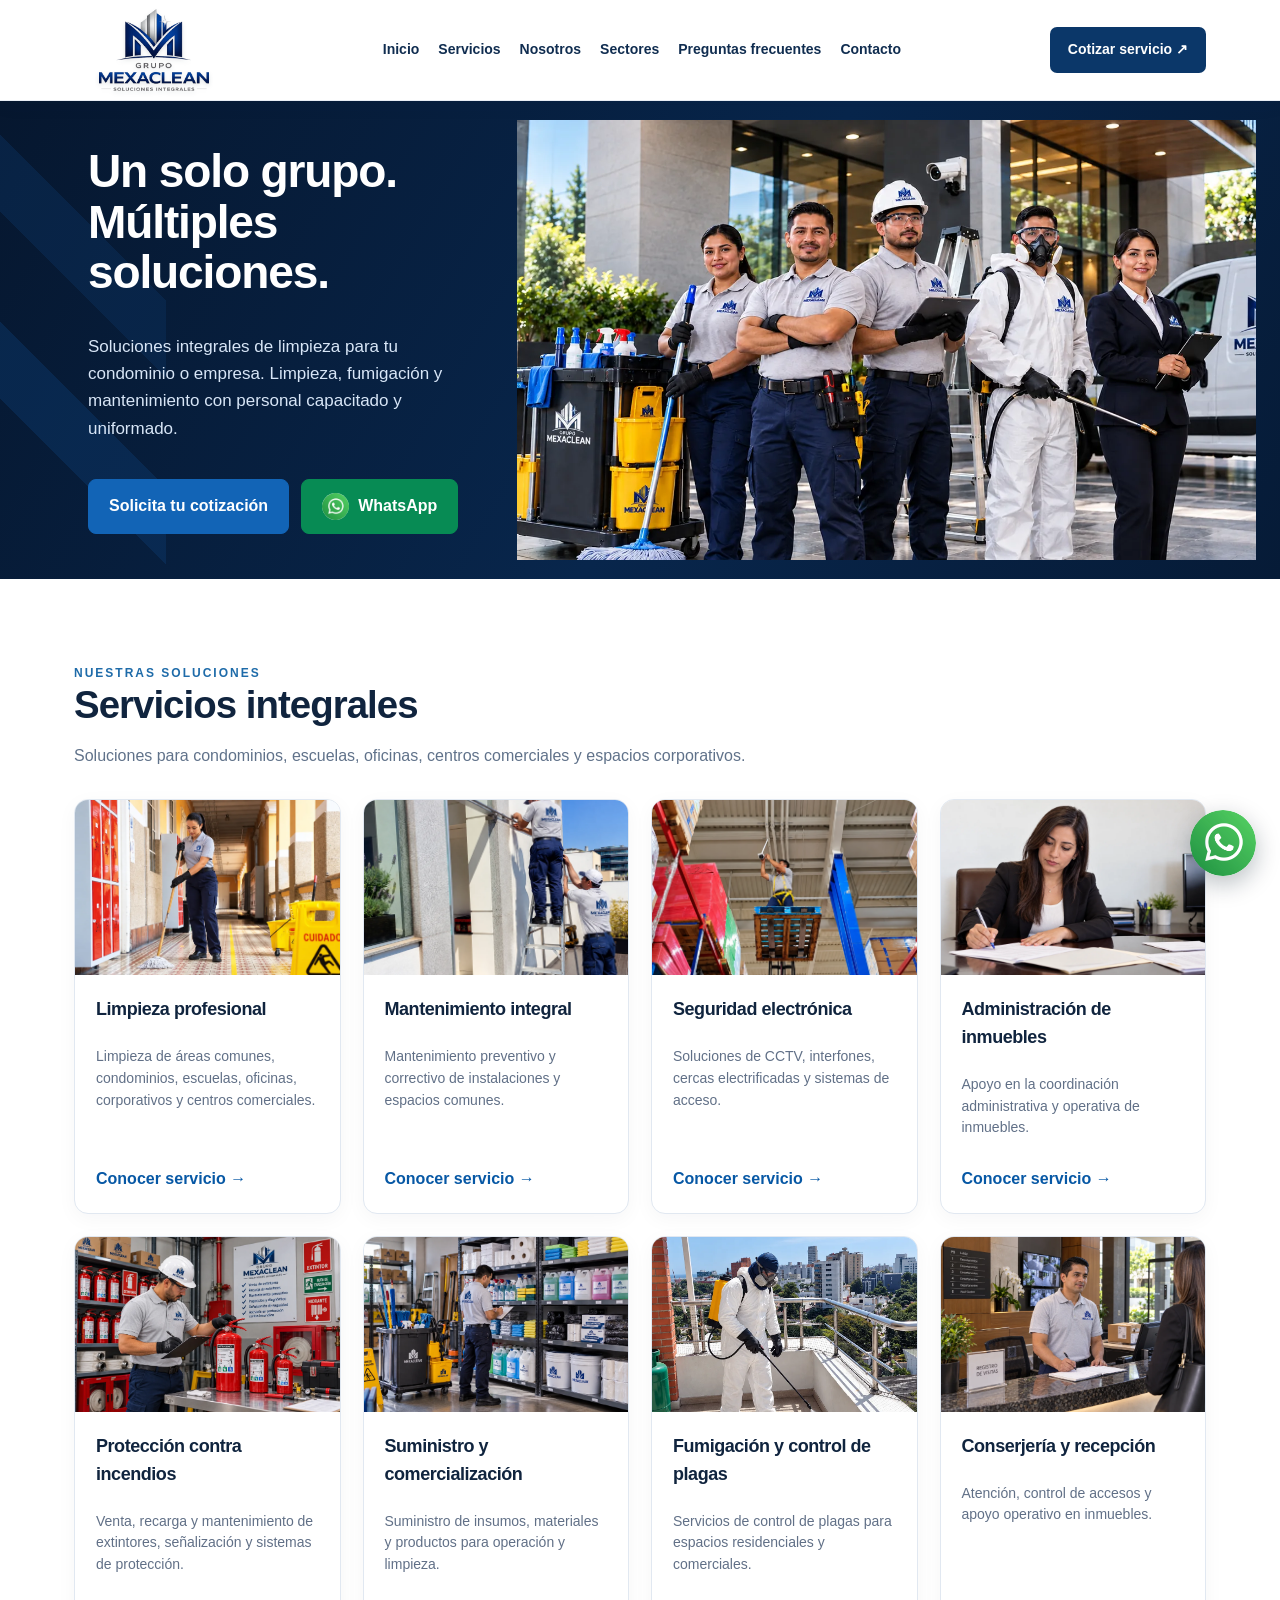
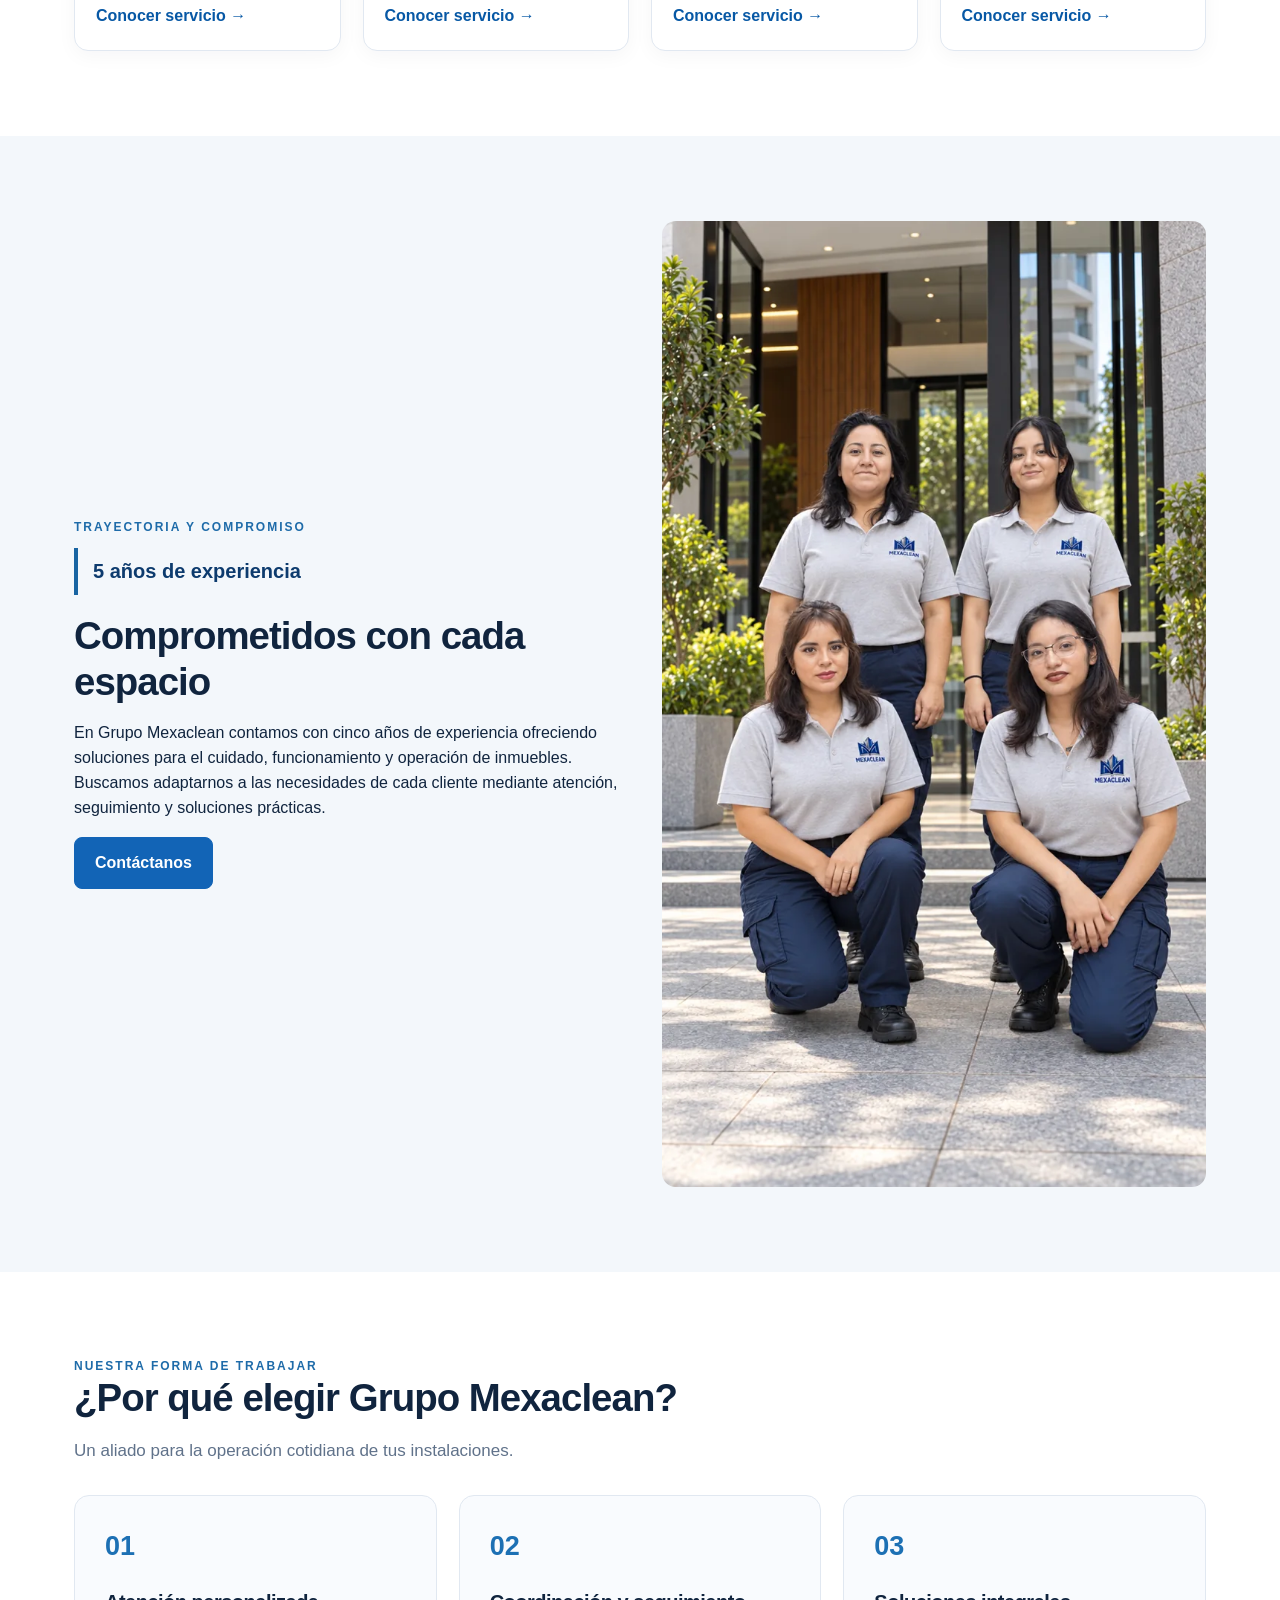
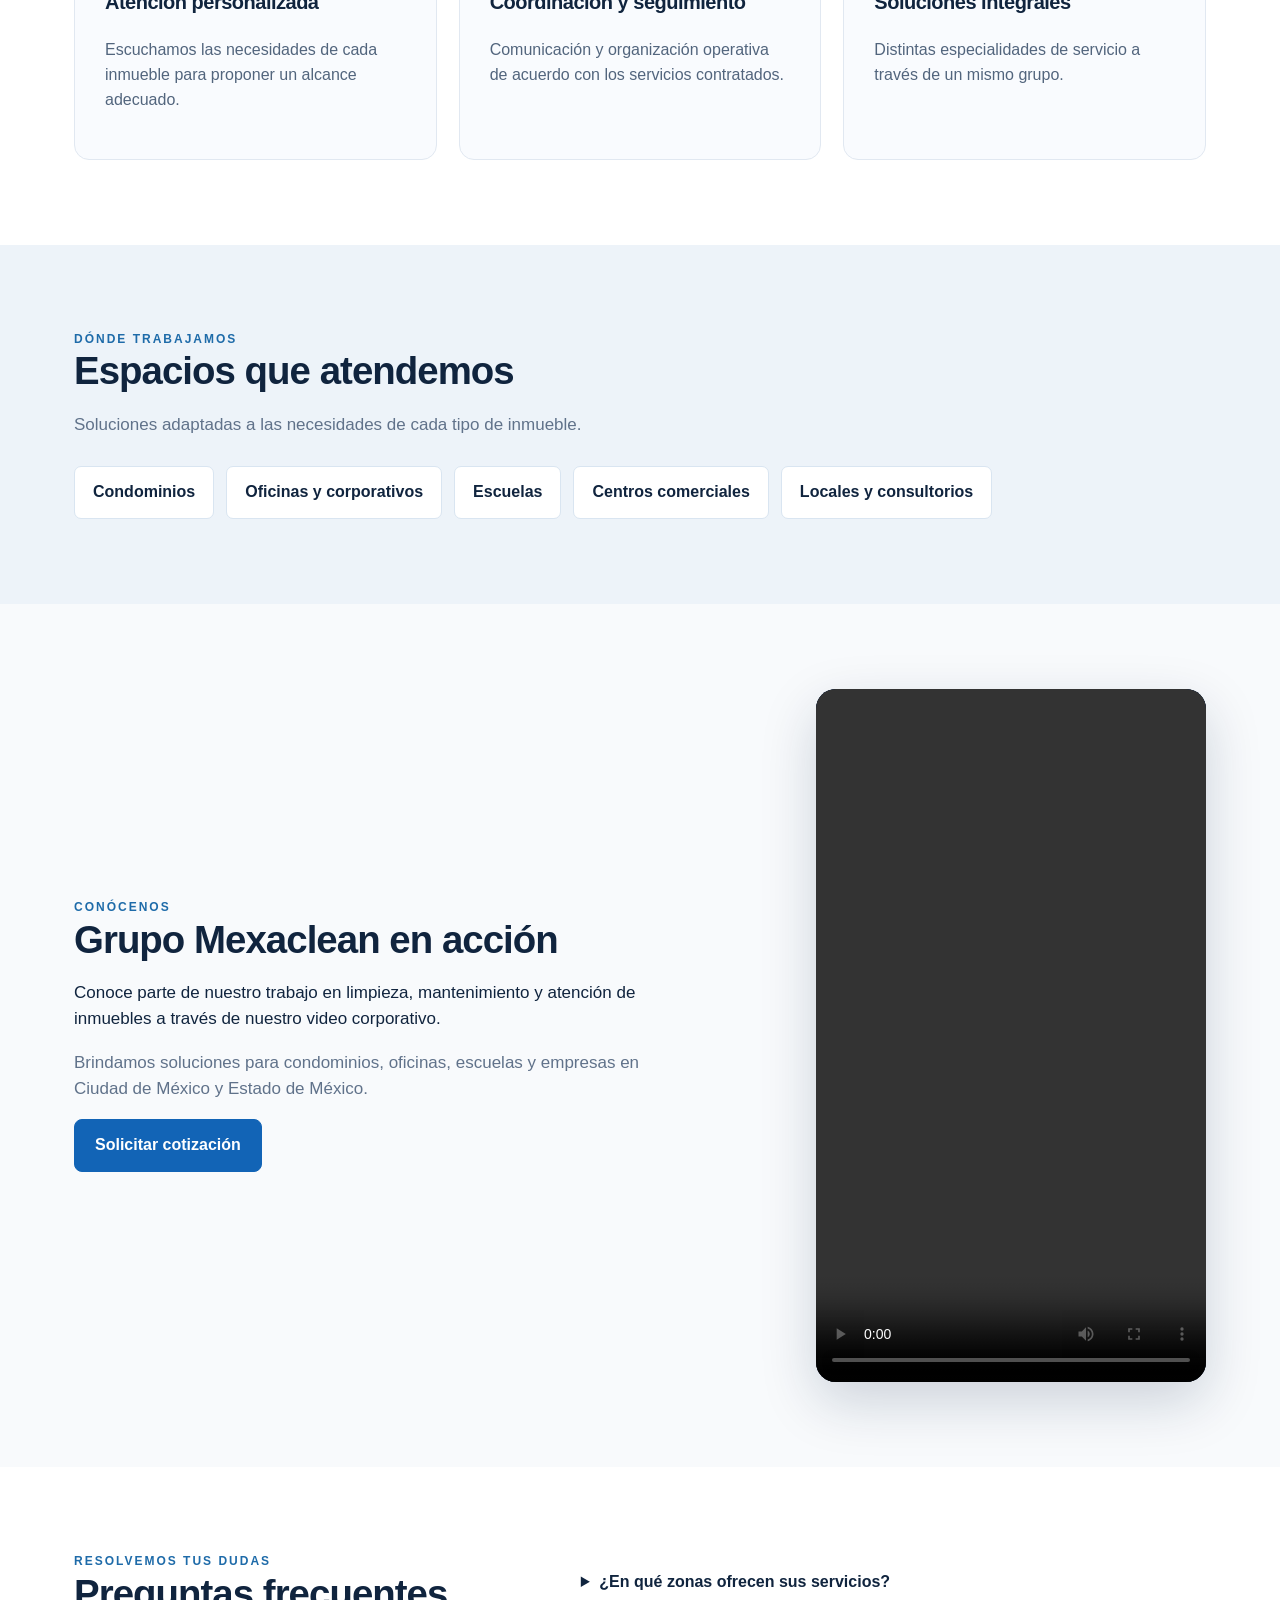
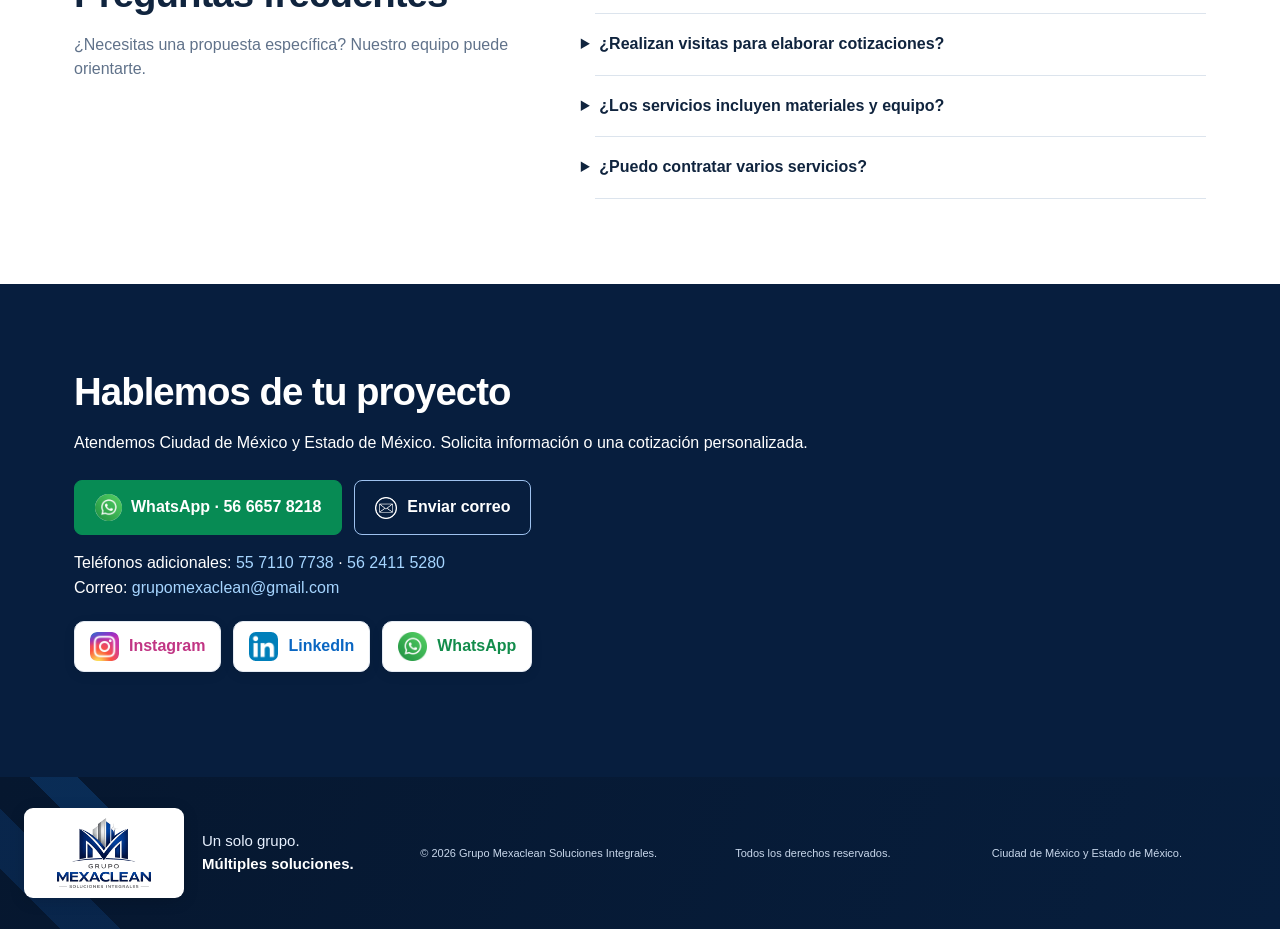
<file: index.html>
<!doctype html><html lang="es-MX"><head><meta charset="utf-8"><meta name="viewport" content="width=device-width,initial-scale=1"><meta name="description" content="Grupo Mexaclean ofrece servicios de limpieza, conserjería, mantenimiento y fumigación para condominios, oficinas y empresas en CDMX y Estado de México."><title>Grupo Mexaclean | Limpieza y Mantenimiento en CDMX</title><link rel="stylesheet" href="style.css"></head><body><header class="top"><div class="wrap nav"><a class="brand brand-logo" href="index.html" aria-label="Grupo Mexaclean — Inicio"><img src="assets/logo-recortado.png" alt="Grupo Mexaclean Soluciones Integrales"></a><nav class="links" aria-label="Navegación principal"><a href="index.html">Inicio</a><a href="index.html#servicios">Servicios</a><a href="index.html#nosotros">Nosotros</a><a href="index.html#sectores">Sectores</a><a href="index.html#preguntas">Preguntas frecuentes</a><a href="index.html#contacto">Contacto</a></nav><a class="nav-cta" href="https://wa.me/525666578218?text=Hola%2C%20quiero%20solicitar%20una%20cotizaci%C3%B3n%20a%20Grupo%20Mexaclean" target="_blank" rel="noopener">Cotizar servicio ↗</a></div></header><section class="hero"><div class="wrap hero-grid"><div class="hero-copy"><h1>Un solo grupo.<br>Múltiples soluciones.</h1><p>Soluciones integrales de limpieza para tu condominio o empresa. Limpieza, fumigación y mantenimiento con personal capacitado y uniformado.</p><div class="actions"><a class="btn" href="#contacto">Solicita tu cotización</a><a class="btn green" href="https://wa.me/525666578218?text=Hola%2C%20quiero%20cotizar%20un%20servicio"><img class="wa-cta-icon" src="assets/icono-whatsapp-botones.webp" alt="" aria-hidden="true" width="27" height="27"> WhatsApp</a></div></div><img src="assets/hero.webp" alt="Imagen corporativa ilustrativa del equipo de servicios de Grupo Mexaclean"></div></section><section class="section" id="servicios"><div class="wrap"><div class="eyebrow">Nuestras soluciones</div><h2>Servicios integrales</h2><p class="muted">Soluciones para condominios, escuelas, oficinas, centros comerciales y espacios corporativos.</p><div class="cards"><article class="card"><img loading="lazy" src="assets/limpieza.webp" alt="Limpieza profesional"><div class="inside"><h3>Limpieza profesional</h3><p>Limpieza de áreas comunes, condominios, escuelas, oficinas, corporativos y centros comerciales.</p><a href="limpieza.html">Conocer servicio →</a></div></article><article class="card"><img loading="lazy" src="assets/mantenimiento.webp" alt="Mantenimiento integral"><div class="inside"><h3>Mantenimiento integral</h3><p>Mantenimiento preventivo y correctivo de instalaciones y espacios comunes.</p><a href="mantenimiento.html">Conocer servicio →</a></div></article><article class="card"><img loading="lazy" src="assets/seguridad.webp" alt="Técnico instalando cámara de seguridad en un almacén"><div class="inside"><h3>Seguridad electrónica</h3><p>Soluciones de CCTV, interfones, cercas electrificadas y sistemas de acceso.</p><a href="seguridad.html">Conocer servicio →</a></div></article><article class="card"><img loading="lazy" src="assets/administracion.webp" alt="Profesional gestionando documentos administrativos en oficina"><div class="inside"><h3>Administración de inmuebles</h3><p>Apoyo en la coordinación administrativa y operativa de inmuebles.</p><a href="administracion.html">Conocer servicio →</a></div></article><article class="card"><img loading="lazy" src="assets/incendios.webp" alt="Protección contra incendios"><div class="inside"><h3>Protección contra incendios</h3><p>Venta, recarga y mantenimiento de extintores, señalización y sistemas de protección.</p><a href="incendios.html">Conocer servicio →</a></div></article><article class="card"><img loading="lazy" src="assets/suministros.webp" alt="Suministro y comercialización"><div class="inside"><h3>Suministro y comercialización</h3><p>Suministro de insumos, materiales y productos para operación y limpieza.</p><a href="suministros.html">Conocer servicio →</a></div></article><article class="card"><img loading="lazy" src="assets/fumigacion.webp" alt="Fumigación y control de plagas"><div class="inside"><h3>Fumigación y control de plagas</h3><p>Servicios de control de plagas para espacios residenciales y comerciales.</p><a href="fumigacion.html">Conocer servicio →</a></div></article><article class="card"><img loading="lazy" src="assets/conserjeria.webp" alt="Conserjería y recepción"><div class="inside"><h3>Conserjería y recepción</h3><p>Atención, control de accesos y apoyo operativo en inmuebles.</p><a href="conserjeria.html">Conocer servicio →</a></div></article></div></div></section><section class="section pale" id="nosotros"><div class="wrap split"><div><div class="eyebrow">Trayectoria y compromiso</div><div class="experience">5 años de experiencia</div><h2>Comprometidos con cada espacio</h2><p>En Grupo Mexaclean contamos con cinco años de experiencia ofreciendo soluciones para el cuidado, funcionamiento y operación de inmuebles. Buscamos adaptarnos a las necesidades de cada cliente mediante atención, seguimiento y soluciones prácticas.</p><a class="btn" href="#contacto">Contáctanos</a></div><img loading="lazy" src="assets/equipo.webp" alt="Equipo de Grupo Mexaclean"></div></section><section class="section trust" id="elegirnos"><div class="wrap"><div class="eyebrow">Nuestra forma de trabajar</div><h2>¿Por qué elegir Grupo Mexaclean?</h2><p class="muted lead">Un aliado para la operación cotidiana de tus instalaciones.</p><div class="trust-grid"><article><span class="trust-number">01</span><h3>Atención personalizada</h3><p>Escuchamos las necesidades de cada inmueble para proponer un alcance adecuado.</p></article><article><span class="trust-number">02</span><h3>Coordinación y seguimiento</h3><p>Comunicación y organización operativa de acuerdo con los servicios contratados.</p></article><article><span class="trust-number">03</span><h3>Soluciones integrales</h3><p>Distintas especialidades de servicio a través de un mismo grupo.</p></article></div></div></section><section class="section sectors" id="sectores"><div class="wrap"><div class="eyebrow">Dónde trabajamos</div><h2>Espacios que atendemos</h2><p class="muted lead">Soluciones adaptadas a las necesidades de cada tipo de inmueble.</p><div class="sector-list"><span>Condominios</span><span>Oficinas y corporativos</span><span>Escuelas</span><span>Centros comerciales</span><span>Locales y consultorios</span></div></div></section><section class="section video-section" id="video"><div class="wrap video-layout"><div class="video-copy"><div class="eyebrow">Conócenos</div><h2>Grupo Mexaclean en acción</h2><p>Conoce parte de nuestro trabajo en limpieza, mantenimiento y atención de inmuebles a través de nuestro video corporativo.</p><p class="muted">Brindamos soluciones para condominios, oficinas, escuelas y empresas en Ciudad de México y Estado de México.</p><a class="btn" href="https://wa.me/525666578218?text=Hola%2C%20quiero%20solicitar%20una%20cotizaci%C3%B3n%20a%20Grupo%20Mexaclean" target="_blank" rel="noopener">Solicitar cotización</a></div><div class="video-frame"><video class="video" controls preload="metadata" playsinline aria-label="Video corporativo vertical de Grupo Mexaclean"><source src="assets/video.mp4" type="video/mp4">Tu navegador no admite este video.</video></div></div></section><section class="section faq" id="preguntas"><div class="wrap faq-layout"><div><div class="eyebrow">Resolvemos tus dudas</div><h2>Preguntas frecuentes</h2><p class="muted">¿Necesitas una propuesta específica? Nuestro equipo puede orientarte.</p></div><div class="faq-items"><details><summary>¿En qué zonas ofrecen sus servicios?</summary><p>Atendemos Ciudad de México y Estado de México. La disponibilidad depende del tipo de servicio y ubicación.</p></details><details><summary>¿Realizan visitas para elaborar cotizaciones?</summary><p>Cuando las características del inmueble o del trabajo lo requieren, podemos coordinar una visita de reconocimiento.</p></details><details><summary>¿Los servicios incluyen materiales y equipo?</summary><p>Depende del servicio contratado. Los materiales, equipos y alcances se detallan en la propuesta.</p></details><details><summary>¿Puedo contratar varios servicios?</summary><p>Sí. Podemos preparar una propuesta que considere distintas necesidades de tu inmueble.</p></details></div></div></section><style>#contacto .actions .btn.green{color:#fff !important}</style><section class="contact section" id="contacto"><div class="wrap"><h2>Hablemos de tu proyecto</h2><p>Atendemos Ciudad de México y Estado de México. Solicita información o una cotización personalizada.</p><div class="actions"><a class="btn green" href="https://wa.me/525666578218?text=Hola%2C%20quiero%20una%20cotizaci%C3%B3n%20de%20Grupo%20Mexaclean"><img class="wa-cta-icon" src="assets/icono-whatsapp-botones.webp" alt="" aria-hidden="true" width="27" height="27"> WhatsApp · 56 6657 8218</a><a class="btn secondary email-cta" href="mailto:grupomexaclean@gmail.com"><img src="assets/icono-correo.png" alt="" aria-hidden="true" width="22" height="22"> Enviar correo</a></div><p>Teléfonos adicionales: <a href="tel:+525571107738">55 7110 7738</a> · <a href="tel:+525624115280">56 2411 5280</a><br>Correo: <a href="mailto:grupomexaclean@gmail.com">grupomexaclean@gmail.com</a></p><div class="social"><a class="social-ig" href="https://www.instagram.com/grupo.mexaclean/" target="_blank" rel="noopener"><img class="social-icon" src="assets/icono-instagram.webp" alt="" loading="lazy"/> <span>Instagram</span></a><a class="social-li" href="https://www.linkedin.com/company/106338395/" target="_blank" rel="noopener"><img class="social-icon" src="assets/icono-linkedin.webp" alt="" loading="lazy"/> <span>LinkedIn</span></a><a class="social-wa" href="https://wa.me/525666578218" target="_blank" rel="noopener"><img class="social-icon" src="assets/icono-whatsapp.webp" alt="" loading="lazy"/> <span>WhatsApp</span></a></div></div></section><footer class="foot"><div class="wrap footer-content"><div class="footer-brand"><div class="footer-logo-panel"><img src="assets/logo-recortado.png" alt="Grupo Mexaclean Soluciones Integrales" loading="lazy"></div><div class="footer-tagline">Un solo grupo.<br><strong>Múltiples soluciones.</strong></div></div><div class="footer-meta"><span>© 2026 Grupo Mexaclean Soluciones Integrales.</span><span>Todos los derechos reservados.</span><span>Ciudad de México y Estado de México.</span></div></div></footer><a class="whatsapp-float" href="https://wa.me/525666578218?text=Hola%2C%20quiero%20solicitar%20una%20cotizaci%C3%B3n%20a%20Grupo%20Mexaclean" target="_blank" rel="noopener noreferrer" aria-label="Cotizar por WhatsApp" title="Cotizar por WhatsApp"><img src="assets/whatsapp-boton.webp" alt="" aria-hidden="true" width="64" height="64"></a></body></html>
</file>
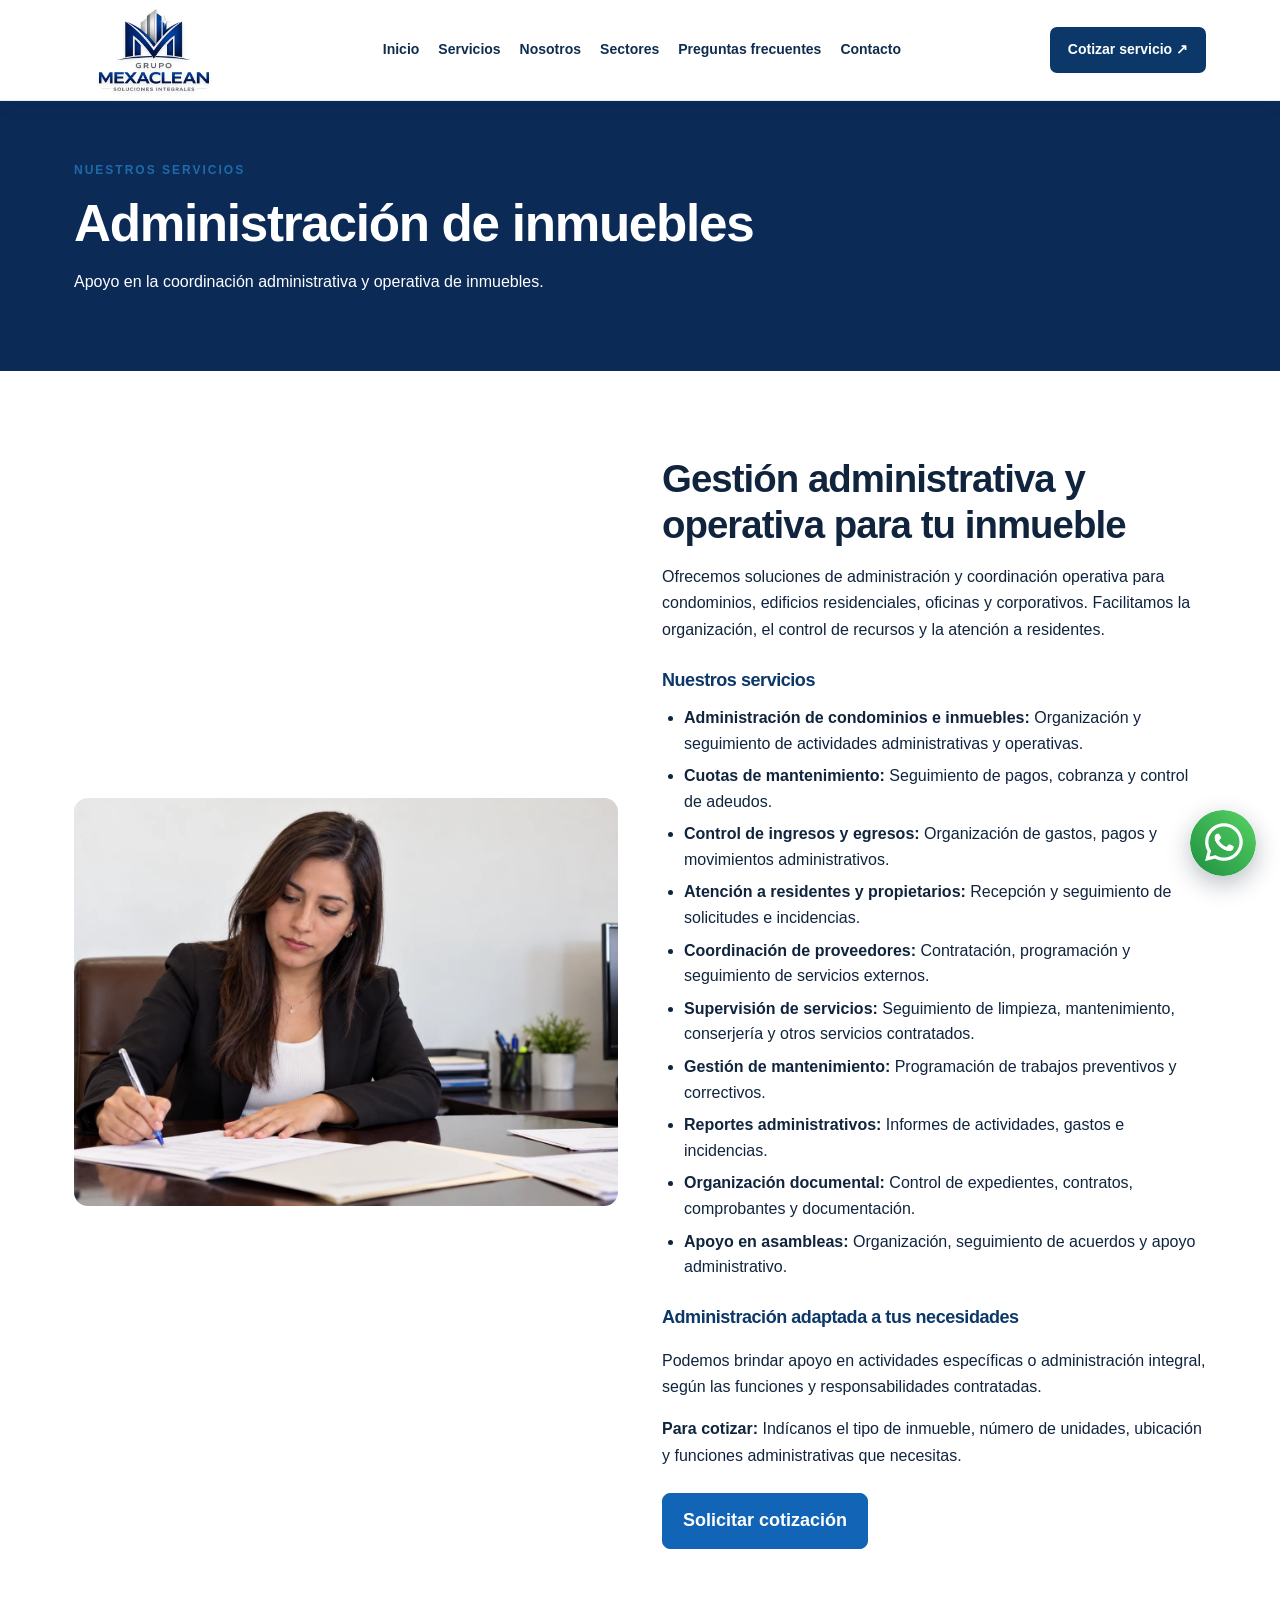
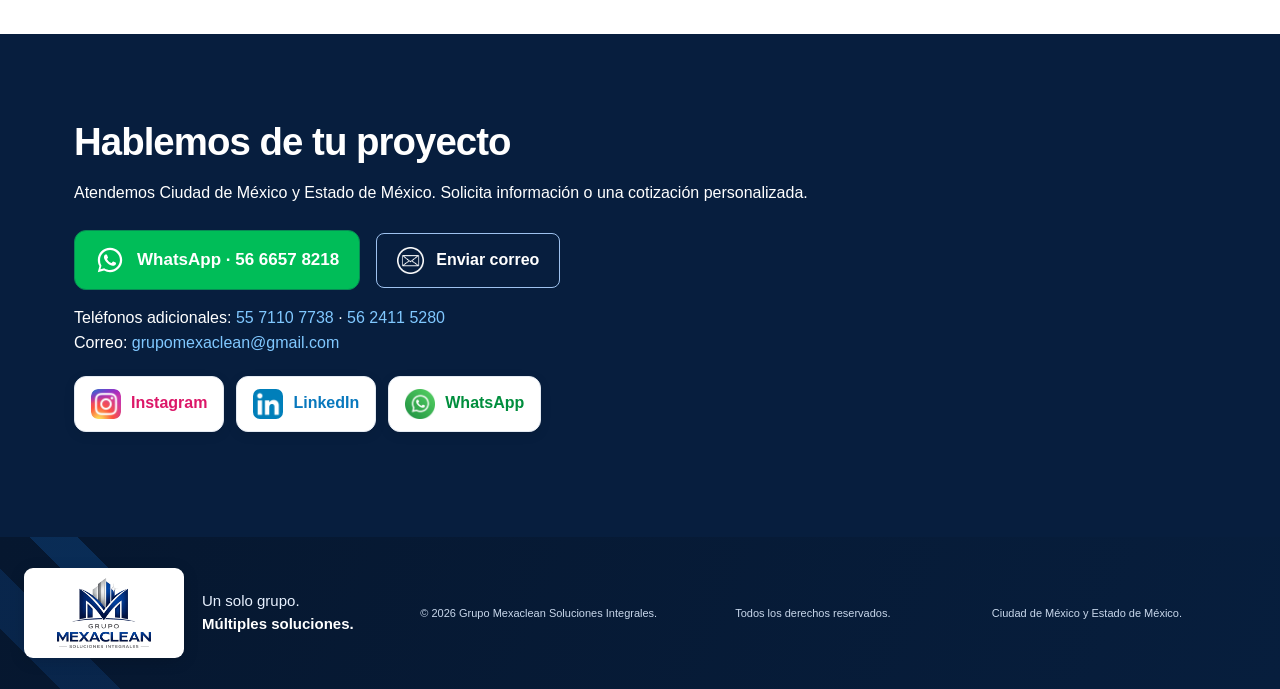
<file: administracion.html>
<!DOCTYPE html>

<html lang="es-MX"><head><meta charset="utf-8"/><meta content="width=device-width,initial-scale=1" name="viewport"/><meta content="Administración de condominios e inmuebles en CDMX y Estado de México. Gestión de cuotas, proveedores, mantenimiento y atención a residentes. Cotiza." name="description"/><title>Administración de Condominios en CDMX | Grupo Mexaclean</title><link href="style.css" rel="stylesheet"/><style>
/* Estilo de contacto de Grupo Mexaclean */
#contacto .actions{display:flex;flex-wrap:wrap;gap:16px;align-items:center}
#contacto .actions .btn{display:inline-flex;align-items:center;justify-content:center;gap:12px}
#contacto .actions .btn.green{color:#fff;background:#00bd58;border-radius:12px;font-size:17px;font-weight:700;padding:14px 20px}
#contacto .actions .btn.secondary{color:#fff}
#contacto .contact-action-icon{width:27px;height:27px;object-fit:contain;flex-shrink:0}
#contacto .wa-white-icon{width:30px;height:30px;flex-shrink:0;fill:#fff}
#contacto p a{color:#80c8ff}
#contacto .social a{display:inline-flex;align-items:center;gap:10px;background:#fff;border-radius:12px;padding:12px 16px;text-decoration:none}
#contacto .social .social-instagram span{color:#dc1768;font-weight:700}
#contacto .social .social-linkedin span{color:#0878bd;font-weight:700}
#contacto .social .social-whatsapp span{color:#008e3d;font-weight:700}
#contacto .social .social-icon{width:30px;height:30px;object-fit:contain}
@media(max-width:600px){#contacto .actions .btn{max-width:100%}#contacto .social{display:flex;flex-wrap:wrap;gap:10px}}
</style></head><body><header class="top"><div class="wrap nav"><a aria-label="Grupo Mexaclean — Inicio" class="brand brand-logo" href="index.html"><img alt="Grupo Mexaclean Soluciones Integrales" src="assets/logo-recortado.png"/></a><nav aria-label="Navegación principal" class="links"><a href="index.html">Inicio</a><a href="index.html#servicios">Servicios</a><a href="index.html#nosotros">Nosotros</a><a href="index.html#sectores">Sectores</a><a href="index.html#preguntas">Preguntas frecuentes</a><a href="index.html#contacto">Contacto</a></nav><a class="nav-cta" href="https://wa.me/525666578218?text=Hola%2C%20quiero%20solicitar%20una%20cotizaci%C3%B3n%20a%20Grupo%20Mexaclean" rel="noopener" target="_blank">Cotizar servicio ↗</a></div></header><section class="pagehead"><div class="wrap"><div class="eyebrow">Nuestros servicios</div><h1>Administración de inmuebles</h1><p>Apoyo en la coordinación administrativa y operativa de inmuebles.</p></div></section><section class="section"><div class="wrap split"><img alt="Profesional realizando actividades de administración de inmuebles" class="service-photo" loading="lazy" src="assets/administracion.webp"/><div class="detail"><h2>Gestión administrativa y operativa para tu inmueble</h2><p>Ofrecemos soluciones de administración y coordinación operativa para condominios, edificios residenciales, oficinas y corporativos. Facilitamos la organización, el control de recursos y la atención a residentes.</p><h3>Nuestros servicios</h3><ul class="service-list"><li><strong>Administración de condominios e inmuebles: </strong>Organización y seguimiento de actividades administrativas y operativas.</li><li><strong>Cuotas de mantenimiento: </strong>Seguimiento de pagos, cobranza y control de adeudos.</li><li><strong>Control de ingresos y egresos: </strong>Organización de gastos, pagos y movimientos administrativos.</li><li><strong>Atención a residentes y propietarios: </strong>Recepción y seguimiento de solicitudes e incidencias.</li><li><strong>Coordinación de proveedores: </strong>Contratación, programación y seguimiento de servicios externos.</li><li><strong>Supervisión de servicios: </strong>Seguimiento de limpieza, mantenimiento, conserjería y otros servicios contratados.</li><li><strong>Gestión de mantenimiento: </strong>Programación de trabajos preventivos y correctivos.</li><li><strong>Reportes administrativos: </strong>Informes de actividades, gastos e incidencias.</li><li><strong>Organización documental: </strong>Control de expedientes, contratos, comprobantes y documentación.</li><li><strong>Apoyo en asambleas: </strong>Organización, seguimiento de acuerdos y apoyo administrativo.</li></ul><h3>Administración adaptada a tus necesidades</h3><p>Podemos brindar apoyo en actividades específicas o administración integral, según las funciones y responsabilidades contratadas.</p><p><strong>Para cotizar: </strong>Indícanos el tipo de inmueble, número de unidades, ubicación y funciones administrativas que necesitas.</p><a class="btn" href="https://wa.me/525666578218?text=Hola%2C%20quiero%20solicitar%20una%20cotizaci%C3%B3n%20de%20Administraci%C3%B3n%20de%20inmuebles%20en%20Grupo%20Mexaclean." rel="noopener" target="_blank">Solicitar cotización</a></div></div></section><section class="contact section" id="contacto"><div class="wrap"><h2>Hablemos de tu proyecto</h2><p>Atendemos Ciudad de México y Estado de México. Solicita información o una cotización personalizada.</p><div class="actions"><a class="btn green" href="https://wa.me/525666578218?text=Hola%2C%20quiero%20una%20cotizaci%C3%B3n%20de%20Grupo%20Mexaclean" target="_blank" rel="noopener"><svg class="wa-white-icon" viewBox="0 0 32 32" aria-hidden="true"><path d="M16.01 3C8.83 3 3 8.82 3 16c0 2.29.6 4.52 1.74 6.49L3 29l6.68-1.75A12.95 12.95 0 0 0 16.01 29C23.18 29 29 23.18 29 16S23.18 3 16.01 3zm0 23.6c-2.04 0-4.04-.55-5.78-1.58l-.42-.25-3.96 1.04 1.06-3.86-.27-.44A10.55 10.55 0 0 1 5.4 16c0-5.85 4.76-10.6 10.61-10.6 5.84 0 10.59 4.75 10.59 10.6s-4.75 10.6-10.59 10.6zm5.81-7.94c-.32-.16-1.88-.93-2.17-1.04-.29-.1-.5-.16-.71.16-.21.32-.82 1.04-1.01 1.25-.19.21-.37.24-.69.08-.32-.16-1.35-.5-2.57-1.59-.95-.85-1.59-1.9-1.78-2.22-.19-.32-.02-.49.14-.65.14-.14.32-.37.48-.56.16-.19.21-.32.32-.53.11-.21.05-.4-.03-.56-.08-.16-.71-1.72-.98-2.35-.26-.61-.52-.53-.71-.54h-.61c-.21 0-.56.08-.85.4-.29.32-1.11 1.08-1.11 2.64s1.14 3.07 1.3 3.28c.16.21 2.24 3.42 5.43 4.79.76.33 1.35.52 1.81.67.76.24 1.45.21 2 .13.61-.09 1.88-.77 2.14-1.51.27-.74.27-1.37.19-1.51-.08-.13-.29-.21-.61-.37z"/></svg><span>WhatsApp · 56 6657 8218</span></a><a class="btn secondary" href="mailto:grupomexaclean@gmail.com"><img src="assets/icono-correo.png" alt="" class="contact-action-icon"/>Enviar correo</a></div><p>Teléfonos adicionales: <a href="tel:+525571107738">55 7110 7738</a> · <a href="tel:+525624115280">56 2411 5280</a><br/>Correo: <a href="mailto:grupomexaclean@gmail.com">grupomexaclean@gmail.com</a></p><div class="social"><a class="social-instagram" href="https://www.instagram.com/grupo.mexaclean/" rel="noopener" target="_blank"><img class="social-icon" src="assets/icono-instagram.webp" alt="" loading="lazy"/><span>Instagram</span></a><a class="social-linkedin" href="https://www.linkedin.com/company/106338395/" rel="noopener" target="_blank"><img class="social-icon" src="assets/icono-linkedin.webp" alt="" loading="lazy"/><span>LinkedIn</span></a><a class="social-whatsapp" href="https://wa.me/525666578218" rel="noopener" target="_blank"><img class="social-icon" src="assets/icono-whatsapp.webp" alt="" loading="lazy"/><span>WhatsApp</span></a></div></div></section><footer class="foot"><div class="wrap footer-content"><div class="footer-brand"><div class="footer-logo-panel"><img alt="Grupo Mexaclean Soluciones Integrales" loading="lazy" src="assets/logo-recortado.png"/></div><div class="footer-tagline">Un solo grupo.<br/><strong>Múltiples soluciones.</strong></div></div><div class="footer-meta"><span>© 2026 Grupo Mexaclean Soluciones Integrales.</span><span>Todos los derechos reservados.</span><span>Ciudad de México y Estado de México.</span></div></div></footer><a aria-label="Cotizar por WhatsApp" class="whatsapp-float" href="https://wa.me/525666578218?text=Hola%2C%20quiero%20solicitar%20una%20cotizaci%C3%B3n%20a%20Grupo%20Mexaclean" rel="noopener noreferrer" target="_blank" title="Cotizar por WhatsApp"><img src="assets/whatsapp-boton.webp" alt="" aria-hidden="true" width="64" height="64"></a></body></html>
</file>
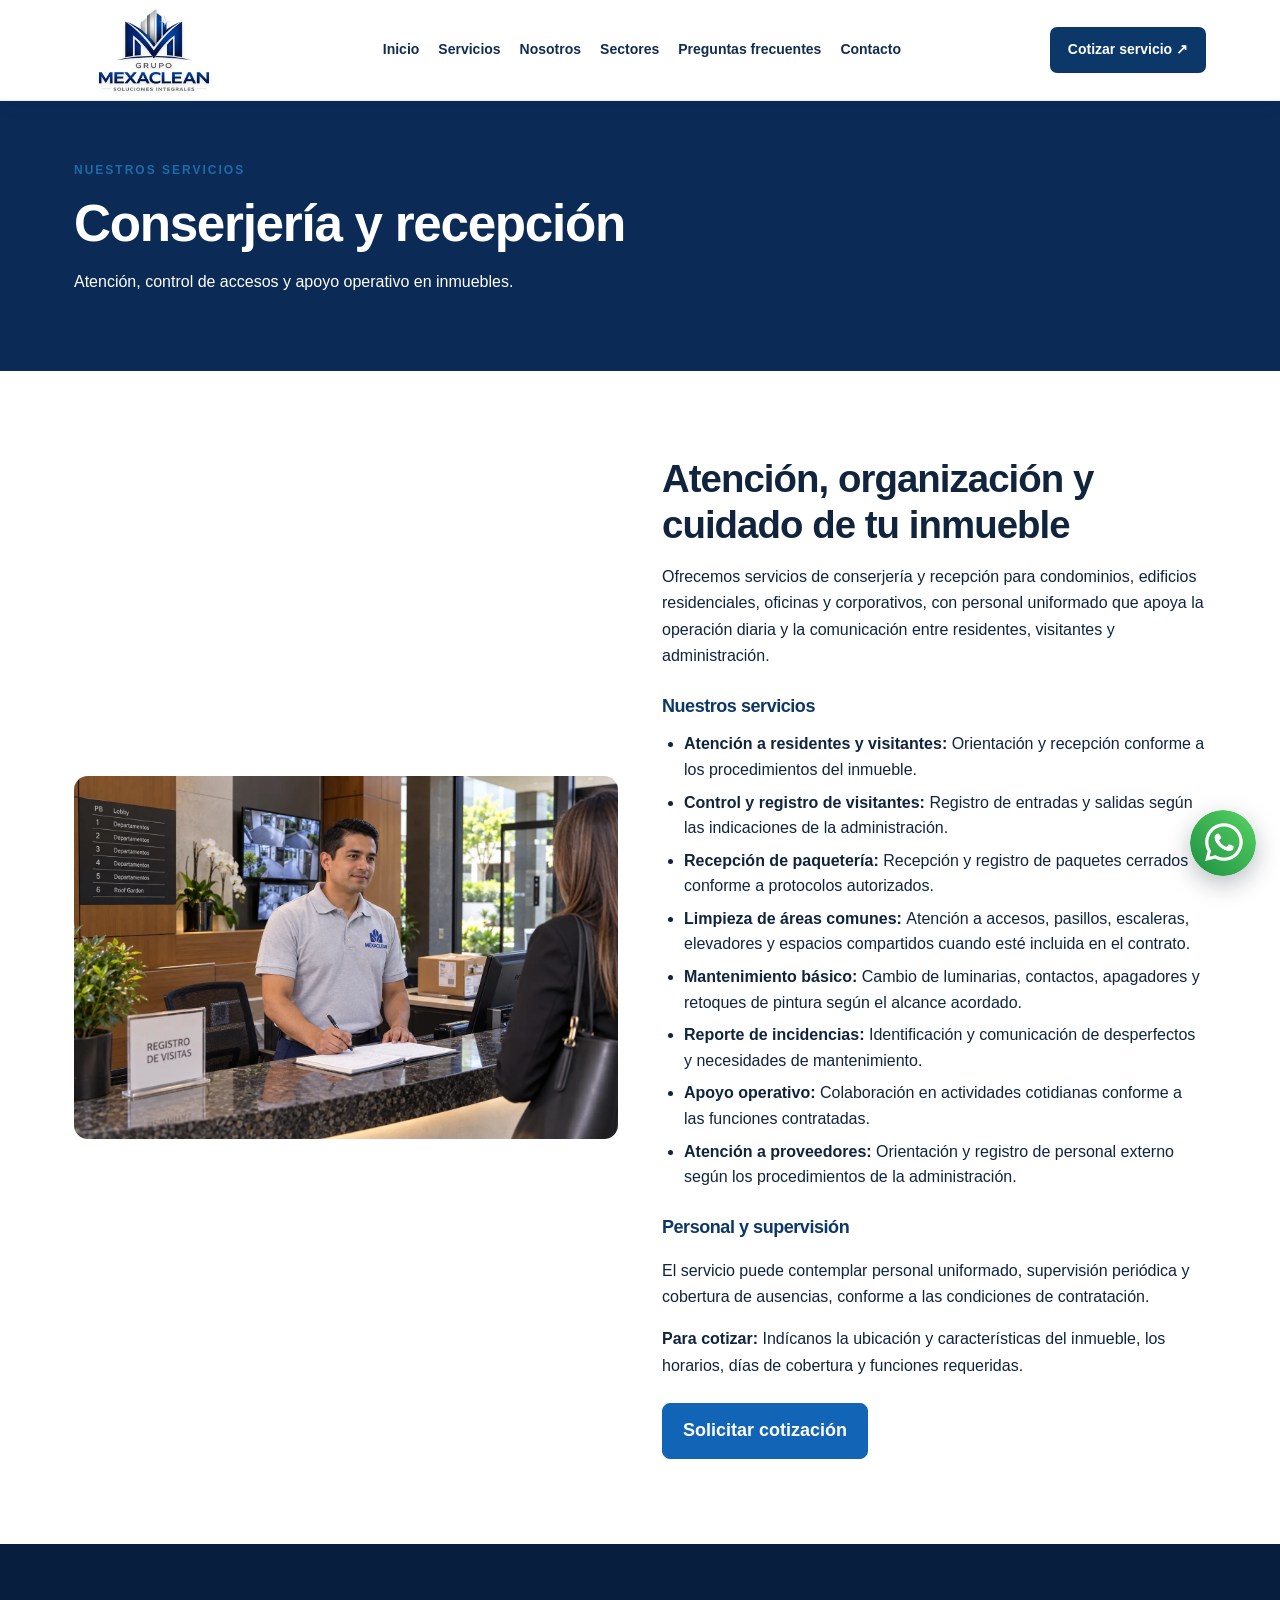
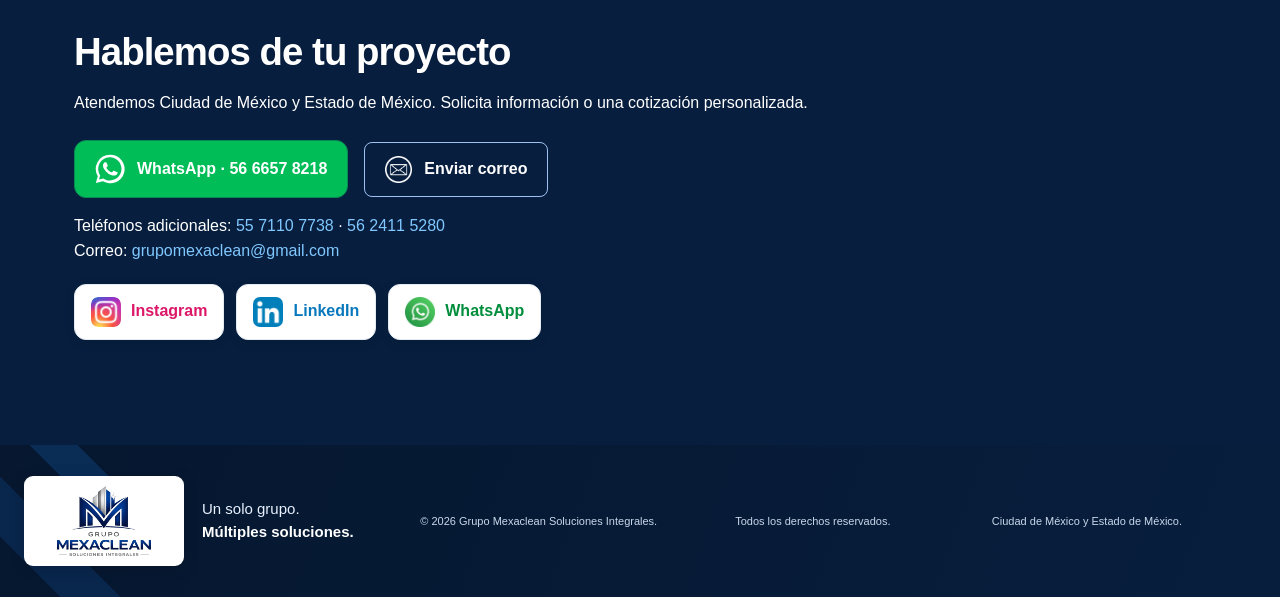
<file: conserjeria.html>
<!DOCTYPE html>

<html lang="es-MX"><head><meta charset="utf-8"/><meta content="width=device-width,initial-scale=1" name="viewport"/><meta content="Servicio de conserjería y recepción para condominios, edificios y oficinas en CDMX y Estado de México. Atención a visitantes y control de accesos. Cotiza." name="description"/><title>Conserjería para Condominios en CDMX | Grupo Mexaclean</title><link href="style.css" rel="stylesheet"/><style>
/* Estilo de contacto de Grupo Mexaclean */
#contacto .actions{display:flex;flex-wrap:wrap;gap:16px;align-items:center}
#contacto .actions .btn{display:inline-flex;align-items:center;justify-content:center;gap:12px}
#contacto .actions .btn.green{color:#fff;background:#00bd58;font-weight:700;border-radius:12px}
#contacto .actions .btn.secondary{color:#fff}
#contacto .contact-action-icon{width:27px;height:27px;object-fit:contain;flex-shrink:0}
#contacto .wa-svg{width:30px;height:30px;flex-shrink:0;fill:#fff}
#contacto p a{color:#80c8ff}
#contacto .social a{display:inline-flex;align-items:center;gap:10px;background:#fff;border-radius:12px;padding:12px 16px;text-decoration:none}
#contacto .social .social-instagram span{color:#dc1768;font-weight:700}
#contacto .social .social-linkedin span{color:#0878bd;font-weight:700}
#contacto .social .social-whatsapp span{color:#008e3d;font-weight:700}
#contacto .social .social-icon{width:30px;height:30px;object-fit:contain}
@media(max-width:600px){#contacto .actions .btn{max-width:100%}#contacto .social{display:flex;flex-wrap:wrap;gap:10px}}
</style></head><body><header class="top"><div class="wrap nav"><a aria-label="Grupo Mexaclean — Inicio" class="brand brand-logo" href="index.html"><img alt="Grupo Mexaclean Soluciones Integrales" src="assets/logo-recortado.png"/></a><nav aria-label="Navegación principal" class="links"><a href="index.html">Inicio</a><a href="index.html#servicios">Servicios</a><a href="index.html#nosotros">Nosotros</a><a href="index.html#sectores">Sectores</a><a href="index.html#preguntas">Preguntas frecuentes</a><a href="index.html#contacto">Contacto</a></nav><a class="nav-cta" href="https://wa.me/525666578218?text=Hola%2C%20quiero%20solicitar%20una%20cotizaci%C3%B3n%20a%20Grupo%20Mexaclean" rel="noopener" target="_blank">Cotizar servicio ↗</a></div></header><section class="pagehead"><div class="wrap"><div class="eyebrow">Nuestros servicios</div><h1>Conserjería y recepción</h1><p>Atención, control de accesos y apoyo operativo en inmuebles.</p></div></section><section class="section"><div class="wrap split"><img alt="Conserjería y recepción" src="assets/conserjeria.webp"/><div class="detail"><h2>Atención, organización y cuidado de tu inmueble</h2><p>Ofrecemos servicios de conserjería y recepción para condominios, edificios residenciales, oficinas y corporativos, con personal uniformado que apoya la operación diaria y la comunicación entre residentes, visitantes y administración.</p><h3>Nuestros servicios</h3><ul class="service-list"><li><strong>Atención a residentes y visitantes: </strong>Orientación y recepción conforme a los procedimientos del inmueble.</li><li><strong>Control y registro de visitantes: </strong>Registro de entradas y salidas según las indicaciones de la administración.</li><li><strong>Recepción de paquetería: </strong>Recepción y registro de paquetes cerrados conforme a protocolos autorizados.</li><li><strong>Limpieza de áreas comunes: </strong>Atención a accesos, pasillos, escaleras, elevadores y espacios compartidos cuando esté incluida en el contrato.</li><li><strong>Mantenimiento básico: </strong>Cambio de luminarias, contactos, apagadores y retoques de pintura según el alcance acordado.</li><li><strong>Reporte de incidencias: </strong>Identificación y comunicación de desperfectos y necesidades de mantenimiento.</li><li><strong>Apoyo operativo: </strong>Colaboración en actividades cotidianas conforme a las funciones contratadas.</li><li><strong>Atención a proveedores: </strong>Orientación y registro de personal externo según los procedimientos de la administración.</li></ul><h3>Personal y supervisión</h3><p>El servicio puede contemplar personal uniformado, supervisión periódica y cobertura de ausencias, conforme a las condiciones de contratación.</p><p><strong>Para cotizar: </strong>Indícanos la ubicación y características del inmueble, los horarios, días de cobertura y funciones requeridas.</p><a class="btn" href="https://wa.me/525666578218?text=Hola%2C%20quiero%20solicitar%20una%20cotizaci%C3%B3n%20de%20Conserjer%C3%ADa%20y%20recepci%C3%B3n%20en%20Grupo%20Mexaclean." rel="noopener" target="_blank">Solicitar cotización</a></div></div></section><section class="contact section" id="contacto"><div class="wrap"><h2>Hablemos de tu proyecto</h2><p>Atendemos Ciudad de México y Estado de México. Solicita información o una cotización personalizada.</p><div class="actions"><a class="btn green" href="https://wa.me/525666578218?text=Hola%2C%20quiero%20una%20cotizaci%C3%B3n%20de%20Grupo%20Mexaclean" target="_blank" rel="noopener"><svg class="wa-svg" viewBox="0 0 32 32" aria-hidden="true"><path d="M16 .8A15.1 15.1 0 0 0 3 23.6L.9 31l7.6-2A15.2 15.2 0 1 0 16 .8zm0 27.5c-2.4 0-4.7-.7-6.7-2l-.5-.3-4.5 1.2 1.2-4.4-.3-.5a12.4 12.4 0 1 1 10.8 6zm6.8-9.2c-.4-.2-2.2-1.1-2.6-1.2-.3-.1-.6-.2-.8.2-.2.3-1 1.2-1.2 1.4-.2.2-.4.2-.8 0-.4-.2-1.6-.6-3-1.9-1.1-1-1.9-2.2-2.1-2.6-.2-.4 0-.6.2-.8l.6-.7c.2-.2.3-.4.4-.7.1-.2 0-.5 0-.7l-1.2-2.8c-.3-.7-.6-.6-.8-.6h-.7c-.3 0-.7.1-1 .5-.4.4-1.3 1.3-1.3 3.2s1.4 3.7 1.6 4c.2.2 2.7 4.1 6.5 5.7.9.4 1.6.6 2.2.7.9.3 1.8.2 2.5.1.8-.1 2.2-.9 2.5-1.8.3-.9.3-1.7.2-1.8-.1-.2-.3-.3-.7-.5z"/></svg><span>WhatsApp · 56 6657 8218</span></a><a class="btn secondary" href="mailto:grupomexaclean@gmail.com"><img src="assets/icono-correo.png" alt="" class="contact-action-icon"/>Enviar correo</a></div><p>Teléfonos adicionales: <a href="tel:+525571107738">55 7110 7738</a> · <a href="tel:+525624115280">56 2411 5280</a><br/>Correo: <a href="mailto:grupomexaclean@gmail.com">grupomexaclean@gmail.com</a></p><div class="social"><a class="social-instagram" href="https://www.instagram.com/grupo.mexaclean/" rel="noopener" target="_blank"><img class="social-icon" src="assets/icono-instagram.webp" alt="" loading="lazy"/><span>Instagram</span></a><a class="social-linkedin" href="https://www.linkedin.com/company/106338395/" rel="noopener" target="_blank"><img class="social-icon" src="assets/icono-linkedin.webp" alt="" loading="lazy"/><span>LinkedIn</span></a><a class="social-whatsapp" href="https://wa.me/525666578218" rel="noopener" target="_blank"><img class="social-icon" src="assets/icono-whatsapp.webp" alt="" loading="lazy"/><span>WhatsApp</span></a></div></div></section><footer class="foot"><div class="wrap footer-content"><div class="footer-brand"><div class="footer-logo-panel"><img alt="Grupo Mexaclean Soluciones Integrales" loading="lazy" src="assets/logo-recortado.png"/></div><div class="footer-tagline">Un solo grupo.<br/><strong>Múltiples soluciones.</strong></div></div><div class="footer-meta"><span>© 2026 Grupo Mexaclean Soluciones Integrales.</span><span>Todos los derechos reservados.</span><span>Ciudad de México y Estado de México.</span></div></div></footer><a aria-label="Cotizar por WhatsApp" class="whatsapp-float" href="https://wa.me/525666578218?text=Hola%2C%20quiero%20solicitar%20una%20cotizaci%C3%B3n%20a%20Grupo%20Mexaclean" rel="noopener noreferrer" target="_blank" title="Cotizar por WhatsApp"><img src="assets/whatsapp-boton.webp" alt="" aria-hidden="true" width="64" height="64"></a></body></html>
</file>
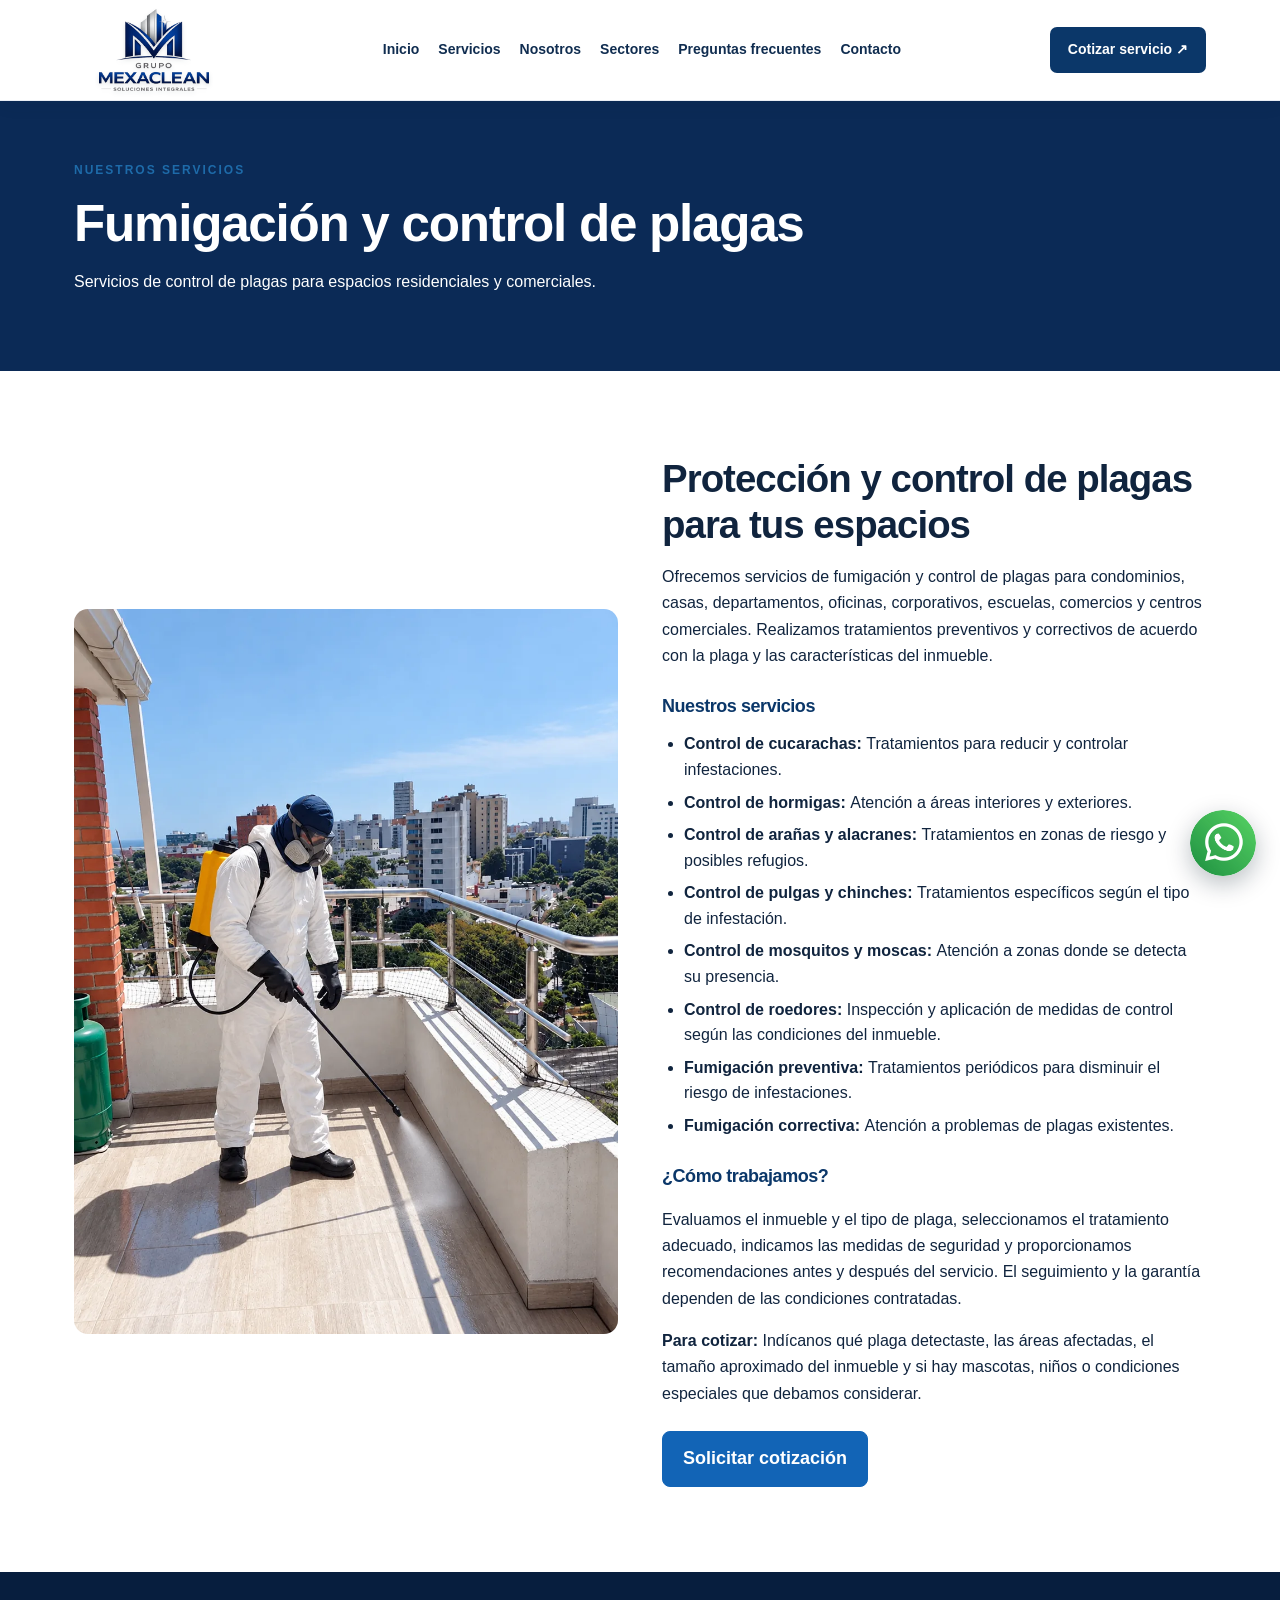
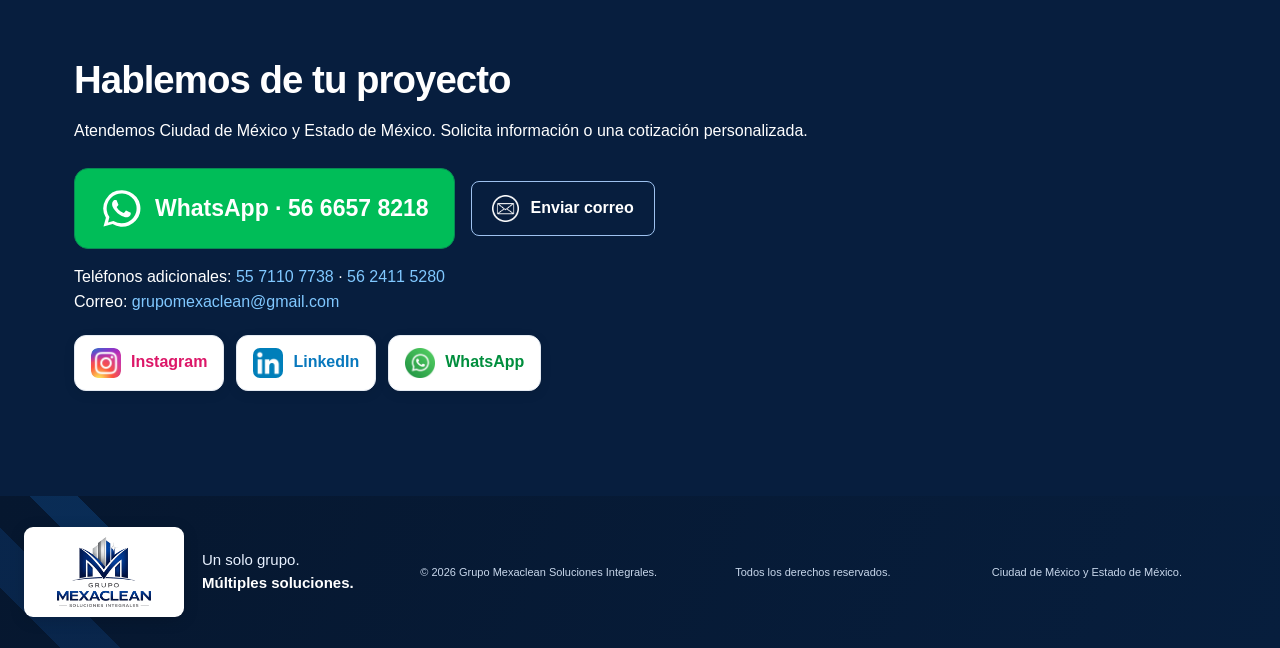
<file: fumigacion.html>
<!DOCTYPE html>

<html lang="es-MX"><head><meta charset="utf-8"/><meta content="width=device-width,initial-scale=1" name="viewport"/><meta content="Servicio de fumigación y control de plagas en CDMX y Estado de México para condominios, oficinas y comercios. Solicita una cotización a Grupo Mexaclean." name="description"/><title>Fumigación y Control de Plagas en CDMX | Grupo Mexaclean</title><link href="style.css" rel="stylesheet"/><style>
/* Ajustes exclusivos de contacto: no modifican otras páginas */
#contacto .actions{display:flex;flex-wrap:wrap;gap:16px;align-items:center}
#contacto .actions .btn{display:inline-flex;align-items:center;justify-content:center;gap:12px}
#contacto .actions .btn.green{color:#fff;background:#00bd58;border-radius:14px;padding:18px 25px;font-size:clamp(17px,2vw,23px);font-weight:750;line-height:1.2;min-height:72px;box-sizing:border-box}
#contacto .actions .btn.green .contact-action-icon{width:43px;height:43px;object-fit:contain;flex-shrink:0}
@media(max-width:600px){#contacto .actions .btn.green{padding:14px 17px;font-size:17px;min-height:60px}#contacto .actions .btn.green .contact-action-icon{width:34px;height:34px}}
#contacto .actions .btn.secondary{color:#fff}
#contacto .contact-action-icon{width:27px;height:27px;object-fit:contain;flex-shrink:0}
#contacto p a{color:#80c8ff}
#contacto .social a{display:inline-flex;align-items:center;gap:10px;background:#fff;border-radius:12px;padding:12px 16px;text-decoration:none}
#contacto .social .social-instagram span{color:#dc1768;font-weight:700}
#contacto .social .social-linkedin span{color:#0878bd;font-weight:700}
#contacto .social .social-whatsapp span{color:#008e3d;font-weight:700}
#contacto .social .social-icon{width:30px;height:30px;object-fit:contain}
@media(max-width:600px){#contacto .actions .btn{max-width:100%;}#contacto .social{display:flex;flex-wrap:wrap;gap:10px}}
</style></head><body><header class="top"><div class="wrap nav"><a aria-label="Grupo Mexaclean — Inicio" class="brand brand-logo" href="index.html"><img alt="Grupo Mexaclean Soluciones Integrales" src="assets/logo-recortado.png"/></a><nav aria-label="Navegación principal" class="links"><a href="index.html">Inicio</a><a href="index.html#servicios">Servicios</a><a href="index.html#nosotros">Nosotros</a><a href="index.html#sectores">Sectores</a><a href="index.html#preguntas">Preguntas frecuentes</a><a href="index.html#contacto">Contacto</a></nav><a class="nav-cta" href="https://wa.me/525666578218?text=Hola%2C%20quiero%20solicitar%20una%20cotizaci%C3%B3n%20a%20Grupo%20Mexaclean" rel="noopener" target="_blank">Cotizar servicio ↗</a></div></header><section class="pagehead"><div class="wrap"><div class="eyebrow">Nuestros servicios</div><h1>Fumigación y control de plagas</h1><p>Servicios de control de plagas para espacios residenciales y comerciales.</p></div></section><section class="section"><div class="wrap split"><img alt="Fumigación y control de plagas" src="assets/fumigacion.webp"/><div class="detail"><h2>Protección y control de plagas para tus espacios</h2><p>Ofrecemos servicios de fumigación y control de plagas para condominios, casas, departamentos, oficinas, corporativos, escuelas, comercios y centros comerciales. Realizamos tratamientos preventivos y correctivos de acuerdo con la plaga y las características del inmueble.</p><h3>Nuestros servicios</h3><ul class="service-list"><li><strong>Control de cucarachas: </strong>Tratamientos para reducir y controlar infestaciones.</li><li><strong>Control de hormigas: </strong>Atención a áreas interiores y exteriores.</li><li><strong>Control de arañas y alacranes: </strong>Tratamientos en zonas de riesgo y posibles refugios.</li><li><strong>Control de pulgas y chinches: </strong>Tratamientos específicos según el tipo de infestación.</li><li><strong>Control de mosquitos y moscas: </strong>Atención a zonas donde se detecta su presencia.</li><li><strong>Control de roedores: </strong>Inspección y aplicación de medidas de control según las condiciones del inmueble.</li><li><strong>Fumigación preventiva: </strong>Tratamientos periódicos para disminuir el riesgo de infestaciones.</li><li><strong>Fumigación correctiva: </strong>Atención a problemas de plagas existentes.</li></ul><h3>¿Cómo trabajamos?</h3><p>Evaluamos el inmueble y el tipo de plaga, seleccionamos el tratamiento adecuado, indicamos las medidas de seguridad y proporcionamos recomendaciones antes y después del servicio. El seguimiento y la garantía dependen de las condiciones contratadas.</p><p><strong>Para cotizar: </strong>Indícanos qué plaga detectaste, las áreas afectadas, el tamaño aproximado del inmueble y si hay mascotas, niños o condiciones especiales que debamos considerar.</p><a class="btn" href="https://wa.me/525666578218?text=Hola%2C%20quiero%20solicitar%20una%20cotizaci%C3%B3n%20de%20Fumigaci%C3%B3n%20y%20control%20de%20plagas%20en%20Grupo%20Mexaclean." rel="noopener" target="_blank">Solicitar cotización</a></div></div></section><section class="contact section" id="contacto"><div class="wrap"><h2>Hablemos de tu proyecto</h2><p>Atendemos Ciudad de México y Estado de México. Solicita información o una cotización personalizada.</p><div class="actions"><a class="btn green" href="https://wa.me/525666578218?text=Hola%2C%20quiero%20una%20cotizaci%C3%B3n%20de%20Grupo%20Mexaclean" target="_blank" rel="noopener"><svg class="contact-action-icon" viewBox="0 0 32 32" aria-hidden="true" xmlns="http://www.w3.org/2000/svg"><path fill="white" d="M16.01 2.4A13.5 13.5 0 0 0 4.4 22.8L2.6 29.4l6.8-1.8A13.6 13.6 0 1 0 16.01 2.4Zm0 24.65a11.05 11.05 0 0 1-5.64-1.54l-.4-.24-4.03 1.06 1.08-3.92-.26-.42a11.14 11.14 0 1 1 9.25 5.06Zm6.1-8.34c-.34-.17-2.02-1-2.34-1.11-.31-.12-.54-.17-.77.17-.23.34-.88 1.11-1.08 1.34-.2.23-.4.25-.74.08-.34-.17-1.43-.53-2.72-1.68-1-.89-1.67-1.99-1.87-2.33-.2-.34-.02-.53.15-.7.15-.15.34-.4.51-.59.17-.2.23-.34.34-.57.11-.23.06-.43-.03-.6-.08-.17-.77-1.85-1.05-2.54-.27-.66-.54-.57-.77-.58h-.65c-.23 0-.6.09-.91.43-.31.34-1.2 1.17-1.2 2.85s1.23 3.31 1.4 3.54c.17.23 2.42 3.7 5.87 5.19.82.35 1.46.56 1.96.72.82.26 1.56.22 2.15.13.66-.1 2.02-.83 2.3-1.62.28-.8.28-1.48.2-1.62-.09-.14-.31-.23-.65-.4Z"/></svg>WhatsApp · 56 6657 8218</a><a class="btn secondary" href="mailto:grupomexaclean@gmail.com"><img src="assets/icono-correo.png" alt="" class="contact-action-icon"/>Enviar correo</a></div><p>Teléfonos adicionales: <a href="tel:+525571107738">55 7110 7738</a> · <a href="tel:+525624115280">56 2411 5280</a><br/>Correo: <a href="mailto:grupomexaclean@gmail.com">grupomexaclean@gmail.com</a></p><div class="social"><a class="social-instagram" href="https://www.instagram.com/grupo.mexaclean/" rel="noopener" target="_blank"><img class="social-icon" src="assets/icono-instagram.webp" alt="" loading="lazy"/><span>Instagram</span></a><a class="social-linkedin" href="https://www.linkedin.com/company/106338395/" rel="noopener" target="_blank"><img class="social-icon" src="assets/icono-linkedin.webp" alt="" loading="lazy"/><span>LinkedIn</span></a><a class="social-whatsapp" href="https://wa.me/525666578218" rel="noopener" target="_blank"><img class="social-icon" src="assets/icono-whatsapp.webp" alt="" loading="lazy"/><span>WhatsApp</span></a></div></div></section><footer class="foot"><div class="wrap footer-content"><div class="footer-brand"><div class="footer-logo-panel"><img alt="Grupo Mexaclean Soluciones Integrales" loading="lazy" src="assets/logo-recortado.png"/></div><div class="footer-tagline">Un solo grupo.<br/><strong>Múltiples soluciones.</strong></div></div><div class="footer-meta"><span>© 2026 Grupo Mexaclean Soluciones Integrales.</span><span>Todos los derechos reservados.</span><span>Ciudad de México y Estado de México.</span></div></div></footer><a aria-label="Cotizar por WhatsApp" class="whatsapp-float" href="https://wa.me/525666578218?text=Hola%2C%20quiero%20solicitar%20una%20cotizaci%C3%B3n%20a%20Grupo%20Mexaclean" rel="noopener noreferrer" target="_blank" title="Cotizar por WhatsApp"><img src="assets/whatsapp-boton.webp" alt="" aria-hidden="true" width="64" height="64"></a></body></html>
</file>
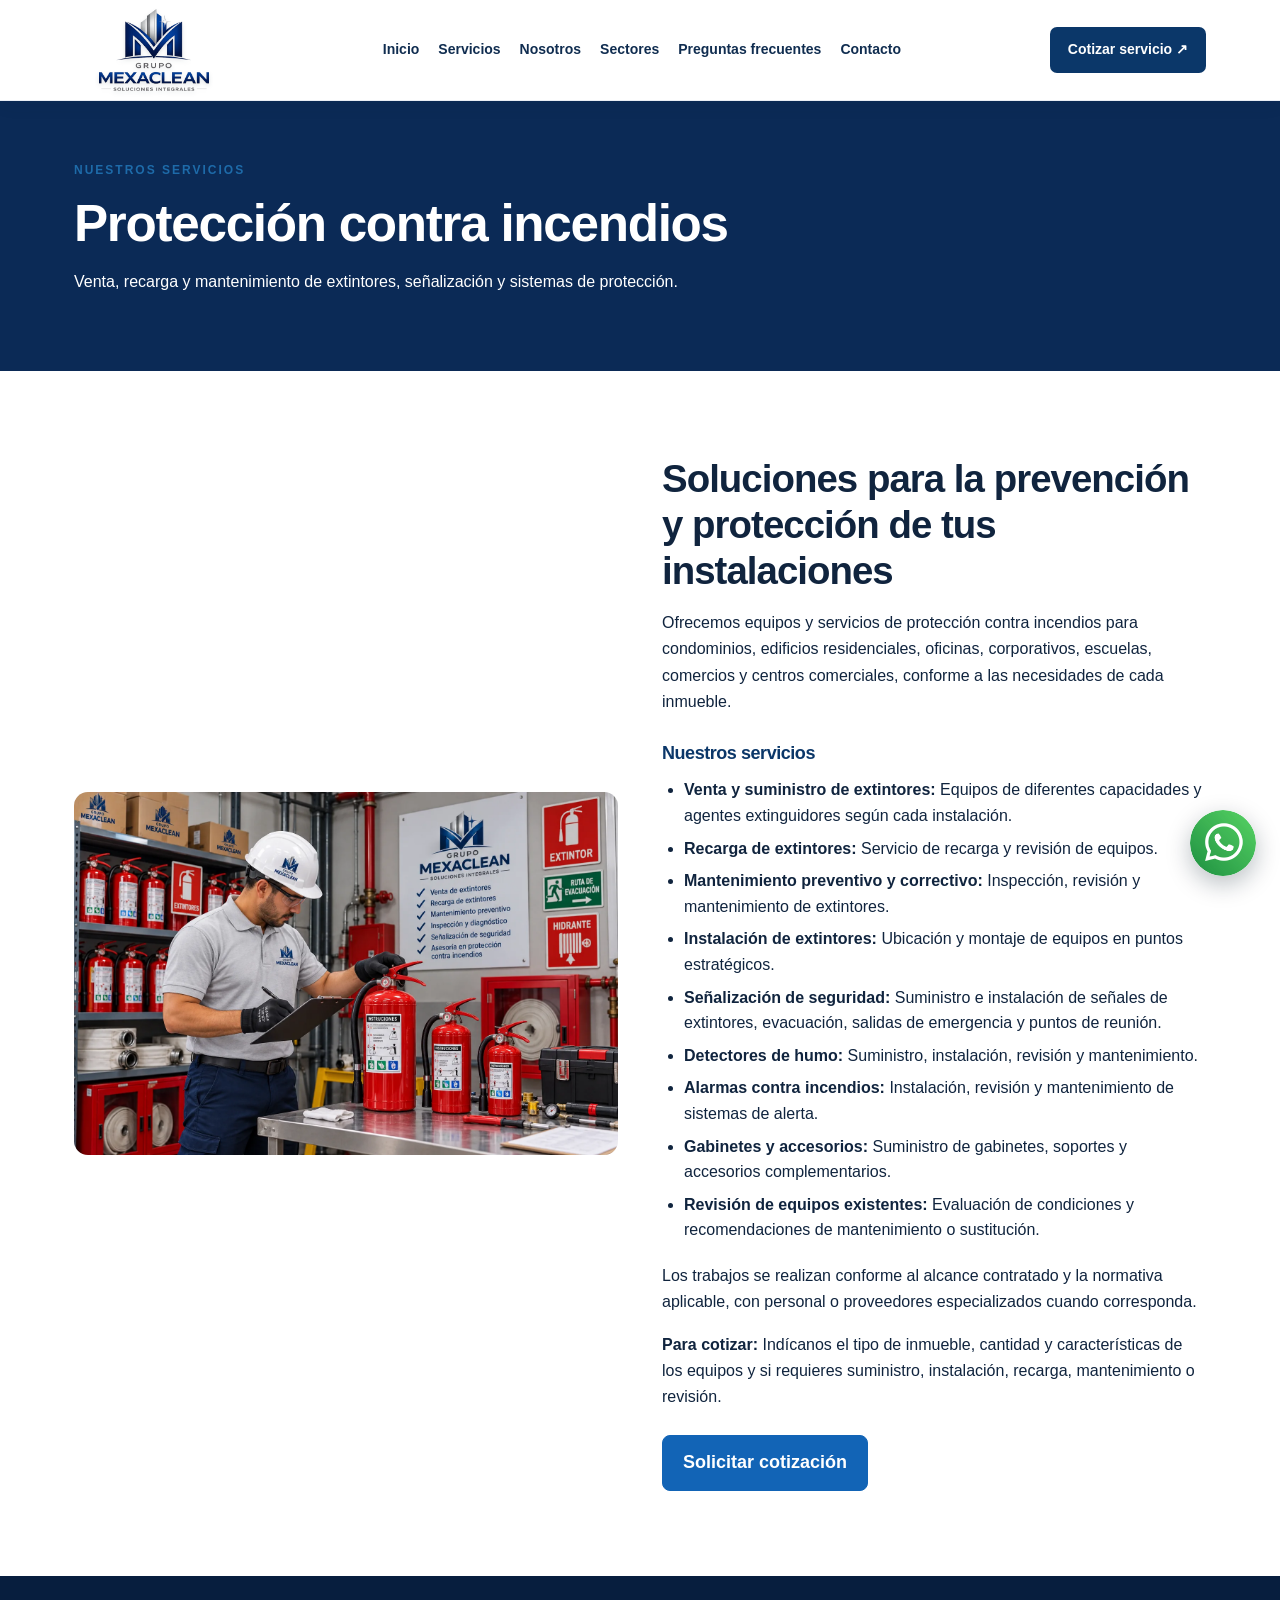
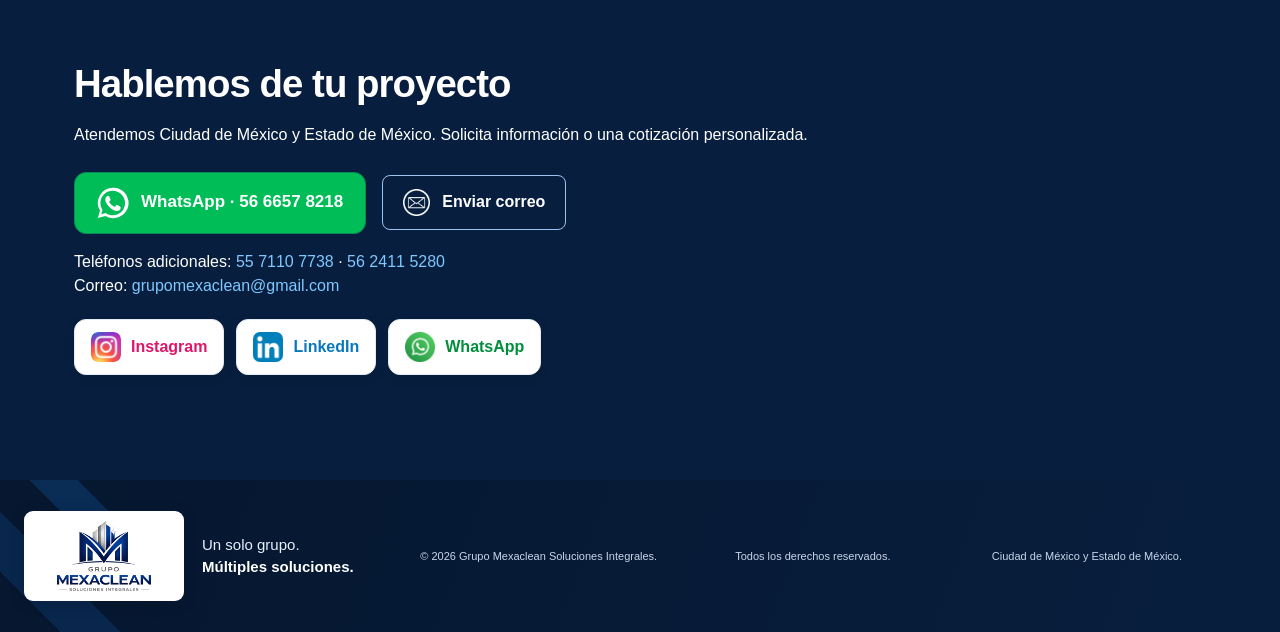
<file: incendios.html>
<!DOCTYPE html>

<html lang="es-MX"><head><meta charset="utf-8"/><meta content="width=device-width,initial-scale=1" name="viewport"/><meta content="Venta, recarga y mantenimiento de extintores, alarmas y señalización contra incendios en CDMX y Estado de México. Cotiza con Grupo Mexaclean." name="description"/><title>Extintores y Protección Contra Incendios en CDMX | Grupo Mexaclean</title><link href="style.css" rel="stylesheet"/><style>
/* Diseño de contacto unificado */
#contacto .actions{display:flex;flex-wrap:wrap;gap:16px;align-items:center}
#contacto .actions .btn{display:inline-flex;align-items:center;justify-content:center;gap:12px}
#contacto .actions .btn.green{color:#fff;background:#00bd58;border-radius:12px;font-weight:700;font-size:17px;padding:14px 22px}
#contacto .actions .btn.secondary{color:#fff}
#contacto .contact-action-icon{width:27px;height:27px;object-fit:contain;flex-shrink:0}
#contacto .whatsapp-main-icon{width:32px;height:32px;flex-shrink:0;fill:#fff}
#contacto p a{color:#80c8ff}
#contacto .social a{display:inline-flex;align-items:center;gap:10px;background:#fff;border-radius:12px;padding:12px 16px;text-decoration:none}
#contacto .social .social-instagram span{color:#dc1768;font-weight:700}
#contacto .social .social-linkedin span{color:#0878bd;font-weight:700}
#contacto .social .social-whatsapp span{color:#008e3d;font-weight:700}
#contacto .social .social-icon{width:30px;height:30px;object-fit:contain}
@media(max-width:600px){#contacto .actions .btn{max-width:100%}#contacto .social{display:flex;flex-wrap:wrap;gap:10px}}
</style></head><body><header class="top"><div class="wrap nav"><a aria-label="Grupo Mexaclean — Inicio" class="brand brand-logo" href="index.html"><img alt="Grupo Mexaclean Soluciones Integrales" src="assets/logo-recortado.png"/></a><nav aria-label="Navegación principal" class="links"><a href="index.html">Inicio</a><a href="index.html#servicios">Servicios</a><a href="index.html#nosotros">Nosotros</a><a href="index.html#sectores">Sectores</a><a href="index.html#preguntas">Preguntas frecuentes</a><a href="index.html#contacto">Contacto</a></nav><a class="nav-cta" href="https://wa.me/525666578218?text=Hola%2C%20quiero%20solicitar%20una%20cotizaci%C3%B3n%20a%20Grupo%20Mexaclean" rel="noopener" target="_blank">Cotizar servicio ↗</a></div></header><section class="pagehead"><div class="wrap"><div class="eyebrow">Nuestros servicios</div><h1>Protección contra incendios</h1><p>Venta, recarga y mantenimiento de extintores, señalización y sistemas de protección.</p></div></section><section class="section"><div class="wrap split"><img alt="Protección contra incendios" src="assets/incendios.webp"/><div class="detail"><h2>Soluciones para la prevención y protección de tus instalaciones</h2><p>Ofrecemos equipos y servicios de protección contra incendios para condominios, edificios residenciales, oficinas, corporativos, escuelas, comercios y centros comerciales, conforme a las necesidades de cada inmueble.</p><h3>Nuestros servicios</h3><ul class="service-list"><li><strong>Venta y suministro de extintores: </strong>Equipos de diferentes capacidades y agentes extinguidores según cada instalación.</li><li><strong>Recarga de extintores: </strong>Servicio de recarga y revisión de equipos.</li><li><strong>Mantenimiento preventivo y correctivo: </strong>Inspección, revisión y mantenimiento de extintores.</li><li><strong>Instalación de extintores: </strong>Ubicación y montaje de equipos en puntos estratégicos.</li><li><strong>Señalización de seguridad: </strong>Suministro e instalación de señales de extintores, evacuación, salidas de emergencia y puntos de reunión.</li><li><strong>Detectores de humo: </strong>Suministro, instalación, revisión y mantenimiento.</li><li><strong>Alarmas contra incendios: </strong>Instalación, revisión y mantenimiento de sistemas de alerta.</li><li><strong>Gabinetes y accesorios: </strong>Suministro de gabinetes, soportes y accesorios complementarios.</li><li><strong>Revisión de equipos existentes: </strong>Evaluación de condiciones y recomendaciones de mantenimiento o sustitución.</li></ul><p>Los trabajos se realizan conforme al alcance contratado y la normativa aplicable, con personal o proveedores especializados cuando corresponda.</p><p><strong>Para cotizar: </strong>Indícanos el tipo de inmueble, cantidad y características de los equipos y si requieres suministro, instalación, recarga, mantenimiento o revisión.</p><a class="btn" href="https://wa.me/525666578218?text=Hola%2C%20quiero%20solicitar%20una%20cotizaci%C3%B3n%20de%20Protecci%C3%B3n%20contra%20incendios%20en%20Grupo%20Mexaclean." rel="noopener" target="_blank">Solicitar cotización</a></div></div></section><section class="contact section" id="contacto"><div class="wrap"><h2>Hablemos de tu proyecto</h2><p>Atendemos Ciudad de México y Estado de México. Solicita información o una cotización personalizada.</p><div class="actions"><a class="btn green" href="https://wa.me/525666578218?text=Hola%2C%20quiero%20una%20cotizaci%C3%B3n%20de%20Grupo%20Mexaclean" target="_blank" rel="noopener"><svg class="whatsapp-main-icon" viewBox="0 0 32 32" aria-hidden="true" xmlns="http://www.w3.org/2000/svg"><path d="M16 .8A15.1 15.1 0 0 0 3 23.6L.9 31l7.6-2A15.2 15.2 0 1 0 16 .8zm0 27.5c-2.4 0-4.7-.7-6.7-1.9l-.5-.3-4.5 1.2 1.2-4.4-.3-.5A12.3 12.3 0 1 1 16 28.3zm6.8-9.2c-.4-.2-2.2-1.1-2.6-1.2-.3-.1-.6-.2-.8.2-.3.4-1 1.2-1.2 1.5-.2.2-.4.3-.8.1-.4-.2-1.6-.6-3-1.9-1.1-1-1.9-2.2-2.1-2.6-.2-.4 0-.6.2-.8l.6-.7.4-.6c.1-.2 0-.5 0-.7l-1.2-2.9c-.3-.7-.6-.6-.8-.6h-.7c-.3 0-.7.1-1.1.5-.4.4-1.4 1.4-1.4 3.4s1.4 4 1.6 4.3c.2.3 2.7 4.2 6.5 5.9.9.4 1.6.6 2.1.8.9.3 1.8.2 2.4.1.7-.1 2.2-.9 2.5-1.8.3-.9.3-1.7.2-1.8-.1-.2-.3-.3-.7-.5z"/></svg><span>WhatsApp · 56 6657 8218</span></a><a class="btn secondary" href="mailto:grupomexaclean@gmail.com"><img src="assets/icono-correo.png" alt="" class="contact-action-icon"/>Enviar correo</a></div><p>Teléfonos adicionales: <a href="tel:+525571107738">55 7110 7738</a> · <a href="tel:+525624115280">56 2411 5280</a><br/>Correo: <a href="mailto:grupomexaclean@gmail.com">grupomexaclean@gmail.com</a></p><div class="social"><a class="social-instagram" href="https://www.instagram.com/grupo.mexaclean/" rel="noopener" target="_blank"><img class="social-icon" src="assets/icono-instagram.webp" alt="" loading="lazy"/><span>Instagram</span></a><a class="social-linkedin" href="https://www.linkedin.com/company/106338395/" rel="noopener" target="_blank"><img class="social-icon" src="assets/icono-linkedin.webp" alt="" loading="lazy"/><span>LinkedIn</span></a><a class="social-whatsapp" href="https://wa.me/525666578218" rel="noopener" target="_blank"><img class="social-icon" src="assets/icono-whatsapp.webp" alt="" loading="lazy"/><span>WhatsApp</span></a></div></div></section><footer class="foot"><div class="wrap footer-content"><div class="footer-brand"><div class="footer-logo-panel"><img alt="Grupo Mexaclean Soluciones Integrales" loading="lazy" src="assets/logo-recortado.png"/></div><div class="footer-tagline">Un solo grupo.<br/><strong>Múltiples soluciones.</strong></div></div><div class="footer-meta"><span>© 2026 Grupo Mexaclean Soluciones Integrales.</span><span>Todos los derechos reservados.</span><span>Ciudad de México y Estado de México.</span></div></div></footer><a aria-label="Cotizar por WhatsApp" class="whatsapp-float" href="https://wa.me/525666578218?text=Hola%2C%20quiero%20solicitar%20una%20cotizaci%C3%B3n%20a%20Grupo%20Mexaclean" rel="noopener noreferrer" target="_blank" title="Cotizar por WhatsApp"><img src="assets/whatsapp-boton.webp" alt="" aria-hidden="true" width="64" height="64"></a></body></html>
</file>
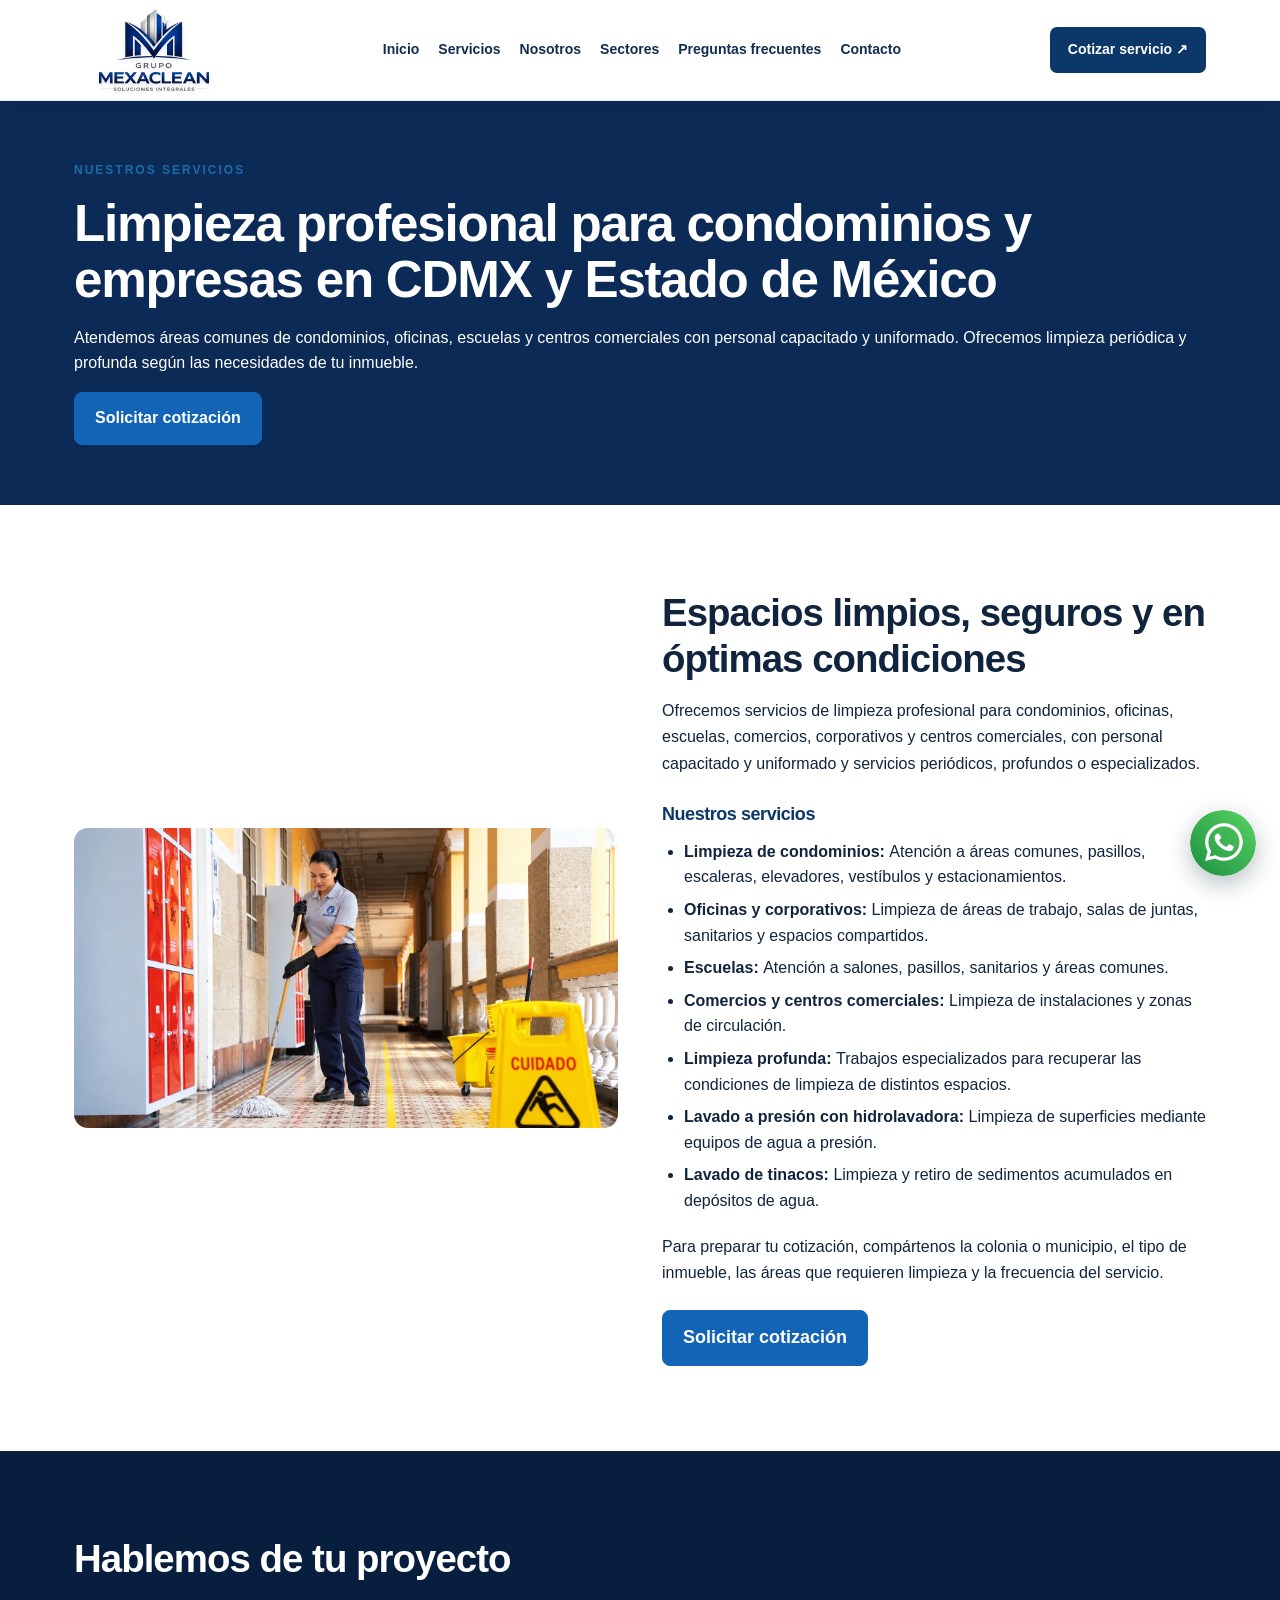
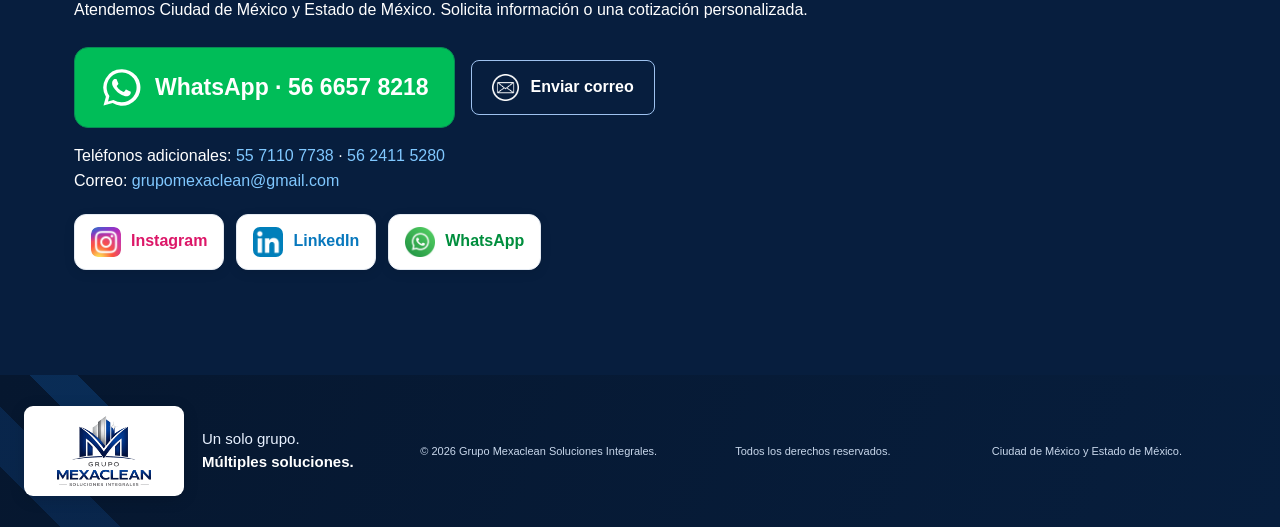
<file: limpieza.html>
<!DOCTYPE html>

<html lang="es-MX"><head><meta charset="utf-8"/><meta content="width=device-width,initial-scale=1" name="viewport"/><meta content="Grupo Mexaclean ofrece limpieza profesional para condominios, oficinas y corporativos en CDMX y Estado de México. Solicita tu cotización." name="description"/><title>Empresa de Limpieza en CDMX | Grupo Mexaclean</title><link href="style.css" rel="stylesheet"/><style>
/* Ajustes exclusivos de contacto: no modifican otras páginas */
#contacto .actions{display:flex;flex-wrap:wrap;gap:16px;align-items:center}
#contacto .actions .btn{display:inline-flex;align-items:center;justify-content:center;gap:12px}
#contacto .actions .btn.green{color:#fff;background:#00bd58;border-radius:14px;padding:18px 25px;font-size:clamp(17px,2vw,23px);font-weight:750;line-height:1.2;min-height:72px;box-sizing:border-box}
#contacto .actions .btn.green .contact-action-icon{width:43px;height:43px;object-fit:contain;flex-shrink:0}
@media(max-width:600px){#contacto .actions .btn.green{padding:14px 17px;font-size:17px;min-height:60px}#contacto .actions .btn.green .contact-action-icon{width:34px;height:34px}}
#contacto .actions .btn.secondary{color:#fff}
#contacto .contact-action-icon{width:27px;height:27px;object-fit:contain;flex-shrink:0}
#contacto p a{color:#80c8ff}
#contacto .social a{display:inline-flex;align-items:center;gap:10px;background:#fff;border-radius:12px;padding:12px 16px;text-decoration:none}
#contacto .social .social-instagram span{color:#dc1768;font-weight:700}
#contacto .social .social-linkedin span{color:#0878bd;font-weight:700}
#contacto .social .social-whatsapp span{color:#008e3d;font-weight:700}
#contacto .social .social-icon{width:30px;height:30px;object-fit:contain}
@media(max-width:600px){#contacto .actions .btn{max-width:100%;}#contacto .social{display:flex;flex-wrap:wrap;gap:10px}}
</style></head><body><header class="top"><div class="wrap nav"><a aria-label="Grupo Mexaclean — Inicio" class="brand brand-logo" href="index.html"><img alt="Grupo Mexaclean Soluciones Integrales" src="assets/logo-recortado.png"/></a><nav aria-label="Navegación principal" class="links"><a href="index.html">Inicio</a><a href="index.html#servicios">Servicios</a><a href="index.html#nosotros">Nosotros</a><a href="index.html#sectores">Sectores</a><a href="index.html#preguntas">Preguntas frecuentes</a><a href="index.html#contacto">Contacto</a></nav><a class="nav-cta" href="https://wa.me/525666578218?text=Hola%2C%20quiero%20solicitar%20una%20cotizaci%C3%B3n%20a%20Grupo%20Mexaclean" rel="noopener" target="_blank">Cotizar servicio ↗</a></div></header><section class="pagehead"><div class="wrap"><div class="eyebrow">Nuestros servicios</div><h1>Limpieza profesional para condominios y empresas en CDMX y Estado de México</h1><p>Atendemos áreas comunes de condominios, oficinas, escuelas y centros comerciales con personal capacitado y uniformado. Ofrecemos limpieza periódica y profunda según las necesidades de tu inmueble.</p><a class="btn" href="https://wa.me/525666578218?text=Hola%2C%20quiero%20solicitar%20una%20cotizaci%C3%B3n%20de%20Limpieza%20profesional%20en%20Grupo%20Mexaclean." rel="noopener" target="_blank">Solicitar cotización</a></div></section><section class="section"><div class="wrap split"><img alt="Limpieza profesional" src="assets/limpieza.webp"/><div class="detail"><h2>Espacios limpios, seguros y en óptimas condiciones</h2><p>Ofrecemos servicios de limpieza profesional para condominios, oficinas, escuelas, comercios, corporativos y centros comerciales, con personal capacitado y uniformado y servicios periódicos, profundos o especializados.</p><h3>Nuestros servicios</h3><ul class="service-list"><li><strong>Limpieza de condominios: </strong>Atención a áreas comunes, pasillos, escaleras, elevadores, vestíbulos y estacionamientos.</li><li><strong>Oficinas y corporativos: </strong>Limpieza de áreas de trabajo, salas de juntas, sanitarios y espacios compartidos.</li><li><strong>Escuelas: </strong>Atención a salones, pasillos, sanitarios y áreas comunes.</li><li><strong>Comercios y centros comerciales: </strong>Limpieza de instalaciones y zonas de circulación.</li><li><strong>Limpieza profunda: </strong>Trabajos especializados para recuperar las condiciones de limpieza de distintos espacios.</li><li><strong>Lavado a presión con hidrolavadora: </strong>Limpieza de superficies mediante equipos de agua a presión.</li><li><strong>Lavado de tinacos: </strong>Limpieza y retiro de sedimentos acumulados en depósitos de agua.</li></ul><p>Para preparar tu cotización, compártenos la colonia o municipio, el tipo de inmueble, las áreas que requieren limpieza y la frecuencia del servicio.</p><a class="btn" href="https://wa.me/525666578218?text=Hola%2C%20quiero%20solicitar%20una%20cotizaci%C3%B3n%20de%20Limpieza%20profesional%20en%20Grupo%20Mexaclean." rel="noopener" target="_blank">Solicitar cotización</a></div></div></section><section class="contact section" id="contacto"><div class="wrap"><h2>Hablemos de tu proyecto</h2><p>Atendemos Ciudad de México y Estado de México. Solicita información o una cotización personalizada.</p><div class="actions"><a class="btn green" href="https://wa.me/525666578218?text=Hola%2C%20quiero%20una%20cotizaci%C3%B3n%20de%20Grupo%20Mexaclean" rel="noopener" target="_blank"><svg aria-hidden="true" class="contact-action-icon" viewbox="0 0 32 32" xmlns="http://www.w3.org/2000/svg"><path d="M16.01 2.4A13.5 13.5 0 0 0 4.4 22.8L2.6 29.4l6.8-1.8A13.6 13.6 0 1 0 16.01 2.4Zm0 24.65a11.05 11.05 0 0 1-5.64-1.54l-.4-.24-4.03 1.06 1.08-3.92-.26-.42a11.14 11.14 0 1 1 9.25 5.06Zm6.1-8.34c-.34-.17-2.02-1-2.34-1.11-.31-.12-.54-.17-.77.17-.23.34-.88 1.11-1.08 1.34-.2.23-.4.25-.74.08-.34-.17-1.43-.53-2.72-1.68-1-.89-1.67-1.99-1.87-2.33-.2-.34-.02-.53.15-.7.15-.15.34-.4.51-.59.17-.2.23-.34.34-.57.11-.23.06-.43-.03-.6-.08-.17-.77-1.85-1.05-2.54-.27-.66-.54-.57-.77-.58h-.65c-.23 0-.6.09-.91.43-.31.34-1.2 1.17-1.2 2.85s1.23 3.31 1.4 3.54c.17.23 2.42 3.7 5.87 5.19.82.35 1.46.56 1.96.72.82.26 1.56.22 2.15.13.66-.1 2.02-.83 2.3-1.62.28-.8.28-1.48.2-1.62-.09-.14-.31-.23-.65-.4Z" fill="white"></path></svg>WhatsApp · 56 6657 8218</a><a class="btn secondary" href="mailto:grupomexaclean@gmail.com"><img alt="" class="contact-action-icon" src="assets/icono-correo.png"/>Enviar correo</a></div><p>Teléfonos adicionales: <a href="tel:+525571107738">55 7110 7738</a> · <a href="tel:+525624115280">56 2411 5280</a><br/>Correo: <a href="mailto:grupomexaclean@gmail.com">grupomexaclean@gmail.com</a></p><div class="social"><a class="social-instagram" href="https://www.instagram.com/grupo.mexaclean/" rel="noopener" target="_blank"><img alt="" class="social-icon" loading="lazy" src="assets/icono-instagram.webp"/><span>Instagram</span></a><a class="social-linkedin" href="https://www.linkedin.com/company/106338395/" rel="noopener" target="_blank"><img alt="" class="social-icon" loading="lazy" src="assets/icono-linkedin.webp"/><span>LinkedIn</span></a><a class="social-whatsapp" href="https://wa.me/525666578218" rel="noopener" target="_blank"><img alt="" class="social-icon" loading="lazy" src="assets/icono-whatsapp.webp"/><span>WhatsApp</span></a></div></div></section><footer class="foot"><div class="wrap footer-content"><div class="footer-brand"><div class="footer-logo-panel"><img alt="Grupo Mexaclean Soluciones Integrales" loading="lazy" src="assets/logo-recortado.png"/></div><div class="footer-tagline">Un solo grupo.<br/><strong>Múltiples soluciones.</strong></div></div><div class="footer-meta"><span>© 2026 Grupo Mexaclean Soluciones Integrales.</span><span>Todos los derechos reservados.</span><span>Ciudad de México y Estado de México.</span></div></div></footer><a aria-label="Cotizar por WhatsApp" class="whatsapp-float" href="https://wa.me/525666578218?text=Hola%2C%20quiero%20solicitar%20una%20cotizaci%C3%B3n%20a%20Grupo%20Mexaclean" rel="noopener noreferrer" target="_blank" title="Cotizar por WhatsApp"><img alt="" aria-hidden="true" height="64" src="assets/whatsapp-boton.webp" width="64"/></a></body></html>
</file>
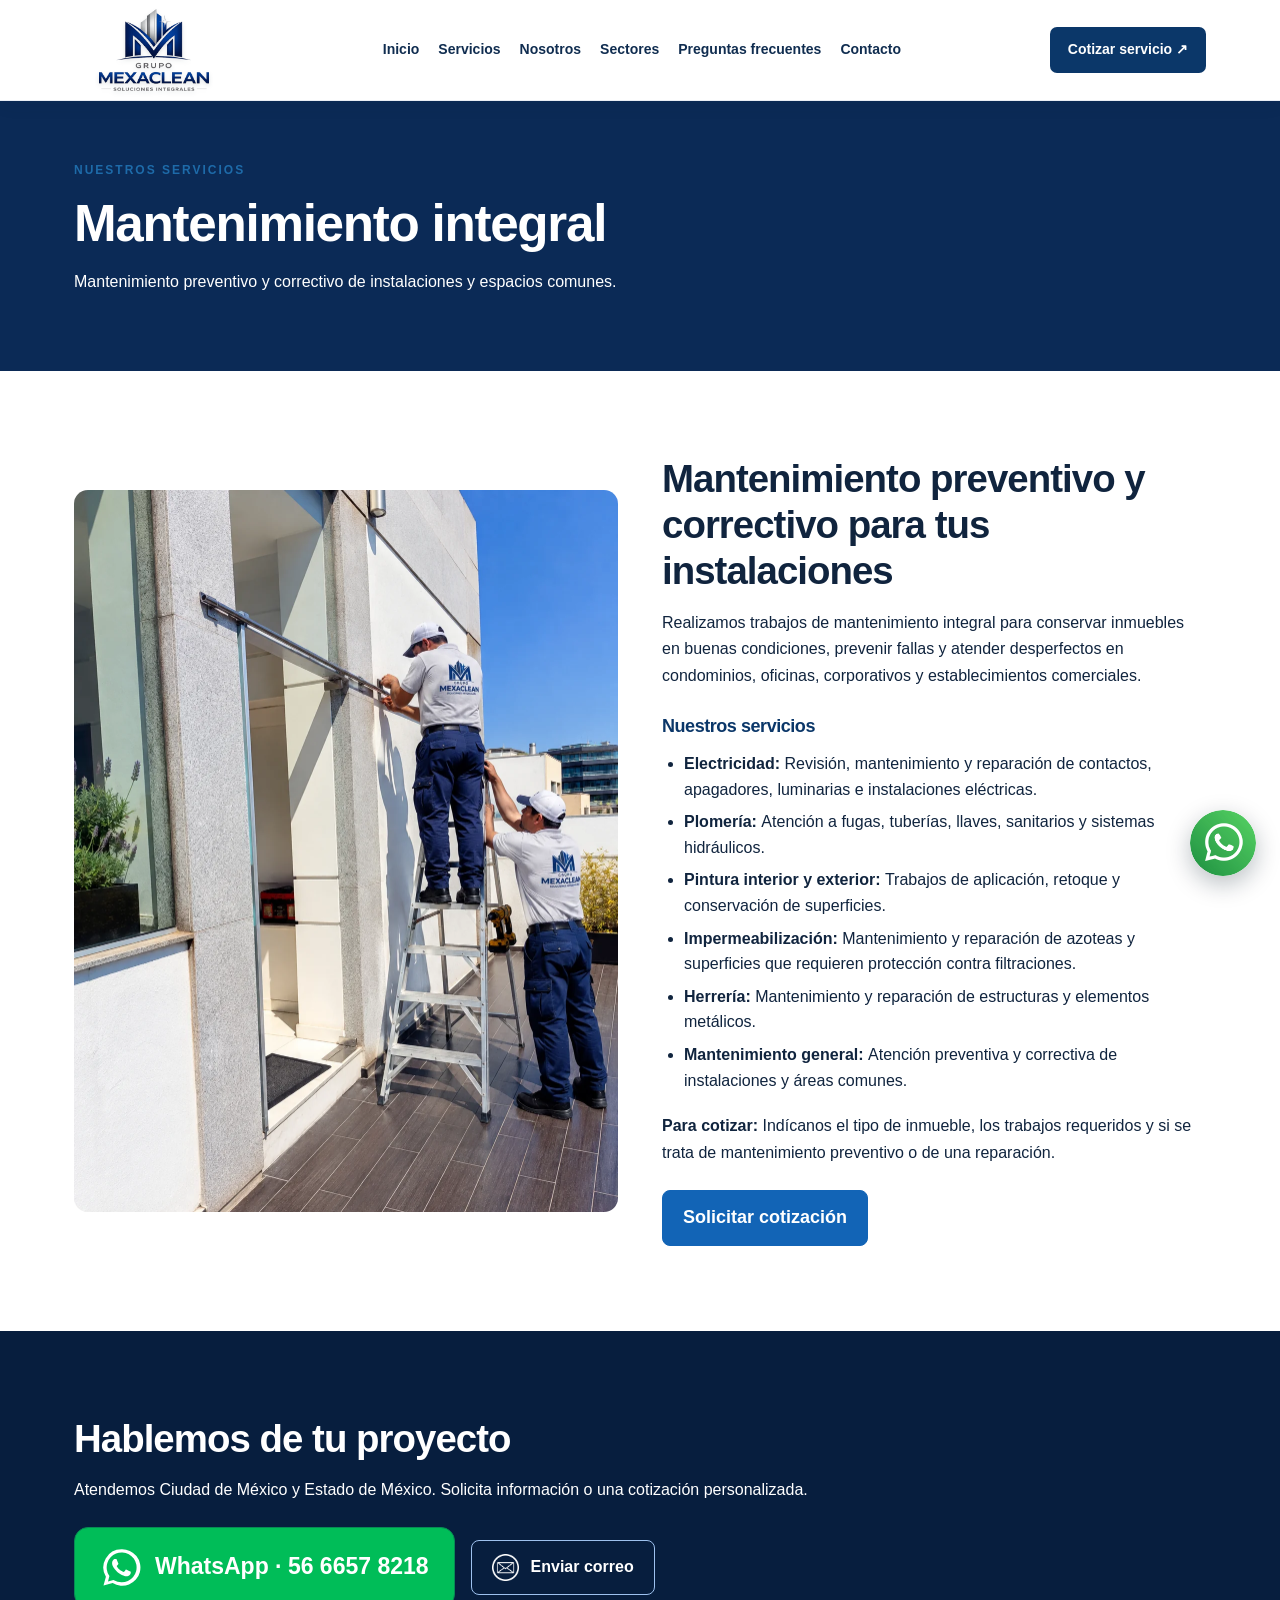
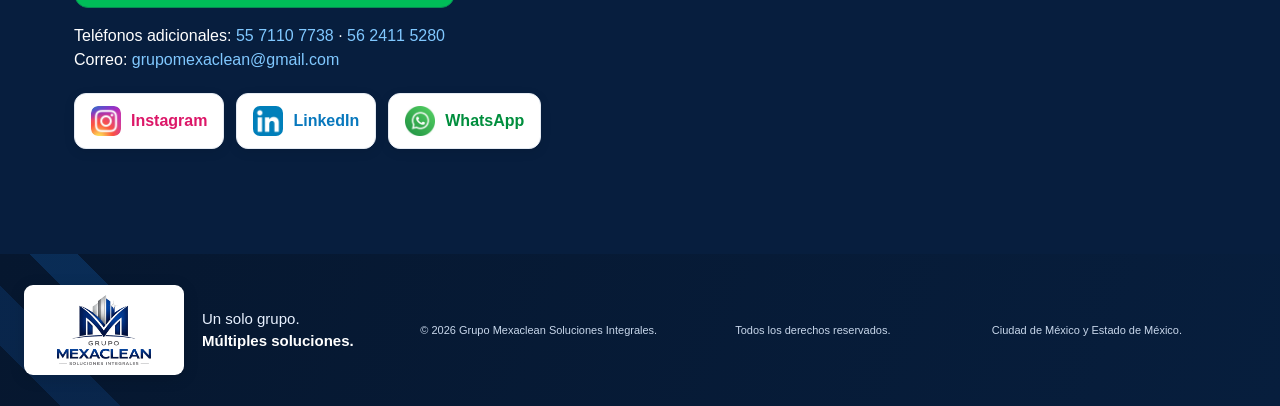
<file: mantenimiento.html>
<!DOCTYPE html>

<html lang="es-MX"><head><meta charset="utf-8"/><meta content="width=device-width,initial-scale=1" name="viewport"/><meta content="Servicio de mantenimiento preventivo y correctivo para condominios, oficinas y comercios en CDMX y Estado de México. Cotiza con Grupo Mexaclean." name="description"/><title>Mantenimiento Integral en CDMX | Grupo Mexaclean</title><link href="style.css" rel="stylesheet"/><style>
/* Ajustes exclusivos de contacto: no modifican otras páginas */
#contacto .actions{display:flex;flex-wrap:wrap;gap:16px;align-items:center}
#contacto .actions .btn{display:inline-flex;align-items:center;justify-content:center;gap:12px}
#contacto .actions .btn.green{color:#fff;background:#00bd58;border-radius:14px;padding:18px 25px;font-size:clamp(17px,2vw,23px);font-weight:750;line-height:1.2;min-height:72px;box-sizing:border-box}
#contacto .actions .btn.green .contact-action-icon{width:43px;height:43px;object-fit:contain;flex-shrink:0}
@media(max-width:600px){#contacto .actions .btn.green{padding:14px 17px;font-size:17px;min-height:60px}#contacto .actions .btn.green .contact-action-icon{width:34px;height:34px}}
#contacto .actions .btn.secondary{color:#fff}
#contacto .contact-action-icon{width:27px;height:27px;object-fit:contain;flex-shrink:0}
#contacto p a{color:#80c8ff}
#contacto .social a{display:inline-flex;align-items:center;gap:10px;background:#fff;border-radius:12px;padding:12px 16px;text-decoration:none}
#contacto .social .social-instagram span{color:#dc1768;font-weight:700}
#contacto .social .social-linkedin span{color:#0878bd;font-weight:700}
#contacto .social .social-whatsapp span{color:#008e3d;font-weight:700}
#contacto .social .social-icon{width:30px;height:30px;object-fit:contain}
@media(max-width:600px){#contacto .actions .btn{max-width:100%;}#contacto .social{display:flex;flex-wrap:wrap;gap:10px}}
</style></head><body><header class="top"><div class="wrap nav"><a aria-label="Grupo Mexaclean — Inicio" class="brand brand-logo" href="index.html"><img alt="Grupo Mexaclean Soluciones Integrales" src="assets/logo-recortado.png"/></a><nav aria-label="Navegación principal" class="links"><a href="index.html">Inicio</a><a href="index.html#servicios">Servicios</a><a href="index.html#nosotros">Nosotros</a><a href="index.html#sectores">Sectores</a><a href="index.html#preguntas">Preguntas frecuentes</a><a href="index.html#contacto">Contacto</a></nav><a class="nav-cta" href="https://wa.me/525666578218?text=Hola%2C%20quiero%20solicitar%20una%20cotizaci%C3%B3n%20a%20Grupo%20Mexaclean" rel="noopener" target="_blank">Cotizar servicio ↗</a></div></header><section class="pagehead"><div class="wrap"><div class="eyebrow">Nuestros servicios</div><h1>Mantenimiento integral</h1><p>Mantenimiento preventivo y correctivo de instalaciones y espacios comunes.</p></div></section><section class="section"><div class="wrap split"><img alt="Mantenimiento integral" src="assets/mantenimiento.webp"/><div class="detail"><h2>Mantenimiento preventivo y correctivo para tus instalaciones</h2><p>Realizamos trabajos de mantenimiento integral para conservar inmuebles en buenas condiciones, prevenir fallas y atender desperfectos en condominios, oficinas, corporativos y establecimientos comerciales.</p><h3>Nuestros servicios</h3><ul class="service-list"><li><strong>Electricidad: </strong>Revisión, mantenimiento y reparación de contactos, apagadores, luminarias e instalaciones eléctricas.</li><li><strong>Plomería: </strong>Atención a fugas, tuberías, llaves, sanitarios y sistemas hidráulicos.</li><li><strong>Pintura interior y exterior: </strong>Trabajos de aplicación, retoque y conservación de superficies.</li><li><strong>Impermeabilización: </strong>Mantenimiento y reparación de azoteas y superficies que requieren protección contra filtraciones.</li><li><strong>Herrería: </strong>Mantenimiento y reparación de estructuras y elementos metálicos.</li><li><strong>Mantenimiento general: </strong>Atención preventiva y correctiva de instalaciones y áreas comunes.</li></ul><p><strong>Para cotizar: </strong>Indícanos el tipo de inmueble, los trabajos requeridos y si se trata de mantenimiento preventivo o de una reparación.</p><a class="btn" href="https://wa.me/525666578218?text=Hola%2C%20quiero%20solicitar%20una%20cotizaci%C3%B3n%20de%20Mantenimiento%20integral%20en%20Grupo%20Mexaclean." rel="noopener" target="_blank">Solicitar cotización</a></div></div></section><section class="contact section" id="contacto"><div class="wrap"><h2>Hablemos de tu proyecto</h2><p>Atendemos Ciudad de México y Estado de México. Solicita información o una cotización personalizada.</p><div class="actions"><a class="btn green" href="https://wa.me/525666578218?text=Hola%2C%20quiero%20una%20cotizaci%C3%B3n%20de%20Grupo%20Mexaclean" rel="noopener" target="_blank"><svg aria-hidden="true" class="contact-action-icon" viewbox="0 0 32 32" xmlns="http://www.w3.org/2000/svg"><path d="M16.01 2.4A13.5 13.5 0 0 0 4.4 22.8L2.6 29.4l6.8-1.8A13.6 13.6 0 1 0 16.01 2.4Zm0 24.65a11.05 11.05 0 0 1-5.64-1.54l-.4-.24-4.03 1.06 1.08-3.92-.26-.42a11.14 11.14 0 1 1 9.25 5.06Zm6.1-8.34c-.34-.17-2.02-1-2.34-1.11-.31-.12-.54-.17-.77.17-.23.34-.88 1.11-1.08 1.34-.2.23-.4.25-.74.08-.34-.17-1.43-.53-2.72-1.68-1-.89-1.67-1.99-1.87-2.33-.2-.34-.02-.53.15-.7.15-.15.34-.4.51-.59.17-.2.23-.34.34-.57.11-.23.06-.43-.03-.6-.08-.17-.77-1.85-1.05-2.54-.27-.66-.54-.57-.77-.58h-.65c-.23 0-.6.09-.91.43-.31.34-1.2 1.17-1.2 2.85s1.23 3.31 1.4 3.54c.17.23 2.42 3.7 5.87 5.19.82.35 1.46.56 1.96.72.82.26 1.56.22 2.15.13.66-.1 2.02-.83 2.3-1.62.28-.8.28-1.48.2-1.62-.09-.14-.31-.23-.65-.4Z" fill="white"></path></svg>WhatsApp · 56 6657 8218</a><a class="btn secondary" href="mailto:grupomexaclean@gmail.com"><img alt="" class="contact-action-icon" src="assets/icono-correo.png"/>Enviar correo</a></div><p>Teléfonos adicionales: <a href="tel:+525571107738">55 7110 7738</a> · <a href="tel:+525624115280">56 2411 5280</a><br/>Correo: <a href="mailto:grupomexaclean@gmail.com">grupomexaclean@gmail.com</a></p><div class="social"><a class="social-instagram" href="https://www.instagram.com/grupo.mexaclean/" rel="noopener" target="_blank"><img alt="" class="social-icon" loading="lazy" src="assets/icono-instagram.webp"/><span>Instagram</span></a><a class="social-linkedin" href="https://www.linkedin.com/company/106338395/" rel="noopener" target="_blank"><img alt="" class="social-icon" loading="lazy" src="assets/icono-linkedin.webp"/><span>LinkedIn</span></a><a class="social-whatsapp" href="https://wa.me/525666578218" rel="noopener" target="_blank"><img alt="" class="social-icon" loading="lazy" src="assets/icono-whatsapp.webp"/><span>WhatsApp</span></a></div></div></section><footer class="foot"><div class="wrap footer-content"><div class="footer-brand"><div class="footer-logo-panel"><img alt="Grupo Mexaclean Soluciones Integrales" loading="lazy" src="assets/logo-recortado.png"/></div><div class="footer-tagline">Un solo grupo.<br/><strong>Múltiples soluciones.</strong></div></div><div class="footer-meta"><span>© 2026 Grupo Mexaclean Soluciones Integrales.</span><span>Todos los derechos reservados.</span><span>Ciudad de México y Estado de México.</span></div></div></footer><a aria-label="Cotizar por WhatsApp" class="whatsapp-float" href="https://wa.me/525666578218?text=Hola%2C%20quiero%20solicitar%20una%20cotizaci%C3%B3n%20a%20Grupo%20Mexaclean" rel="noopener noreferrer" target="_blank" title="Cotizar por WhatsApp"><img src="assets/whatsapp-boton.webp" alt="" aria-hidden="true" width="64" height="64"></a></body></html>
</file>
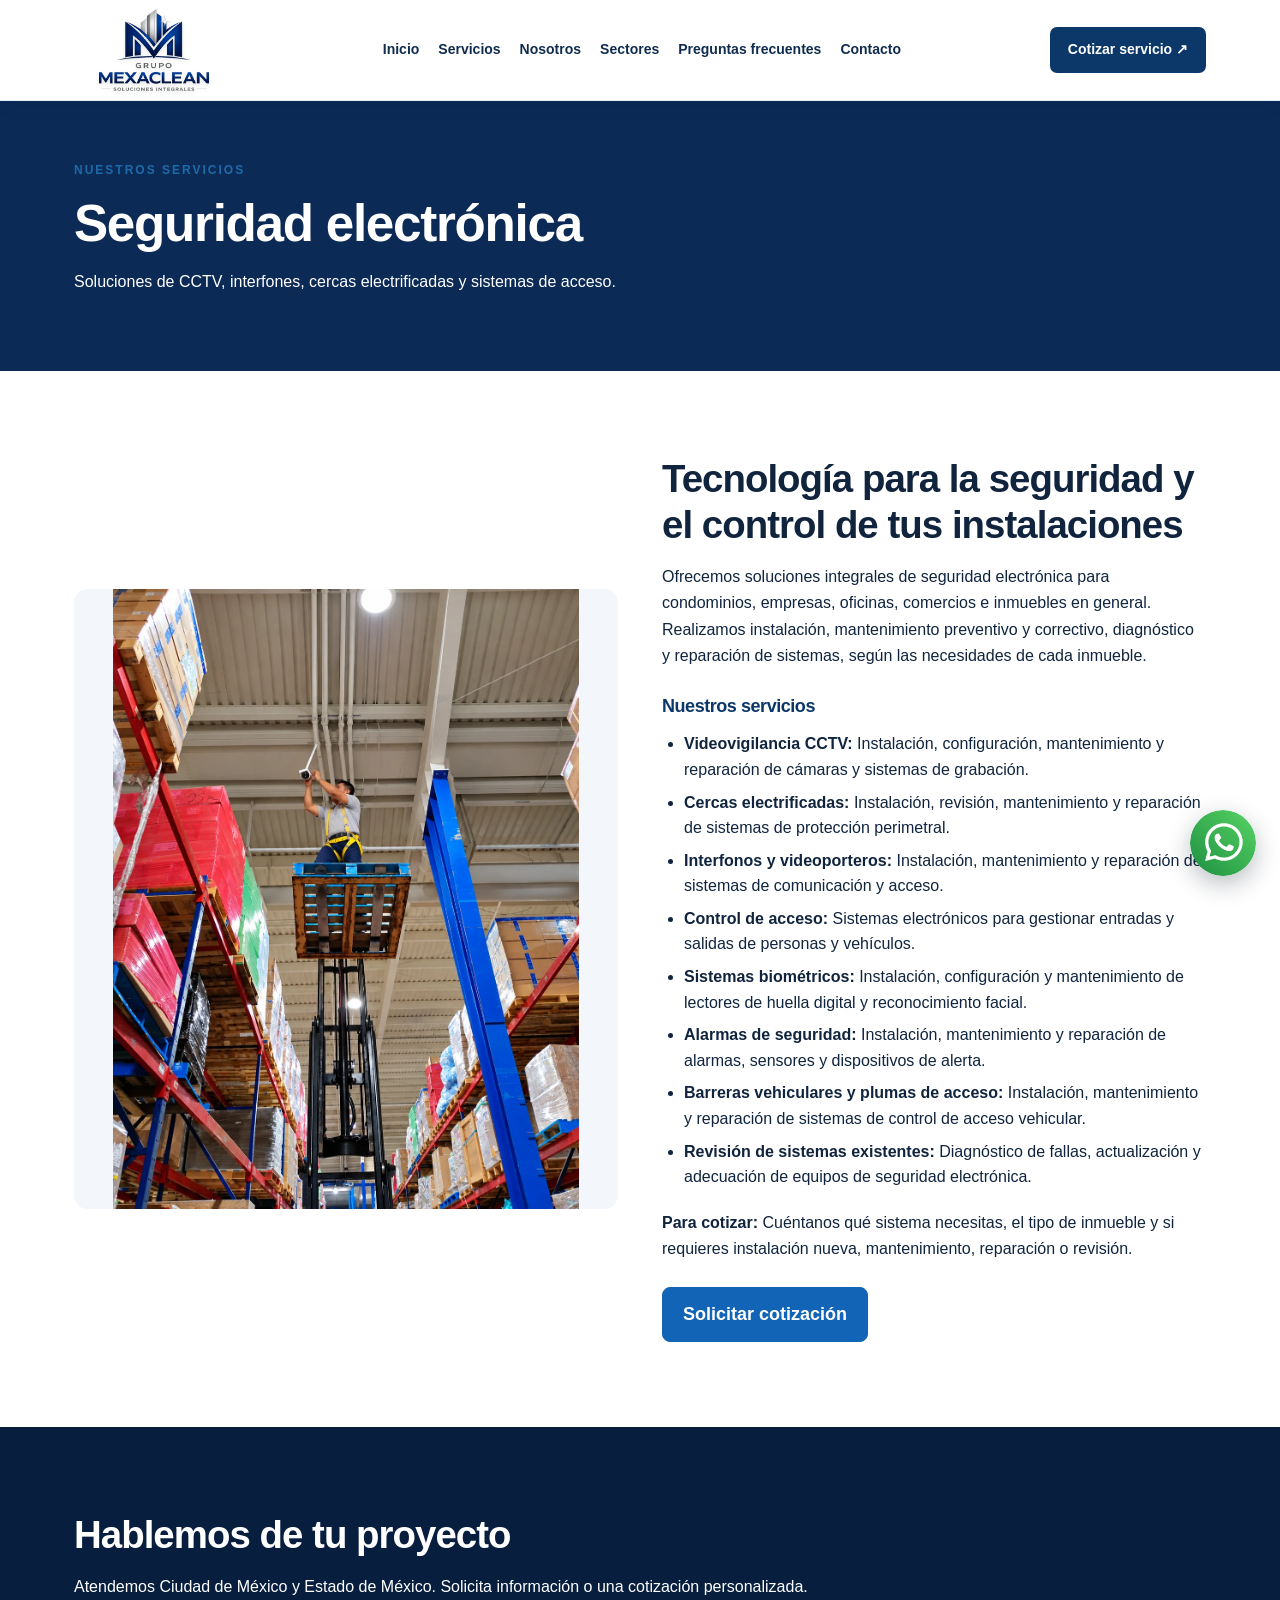
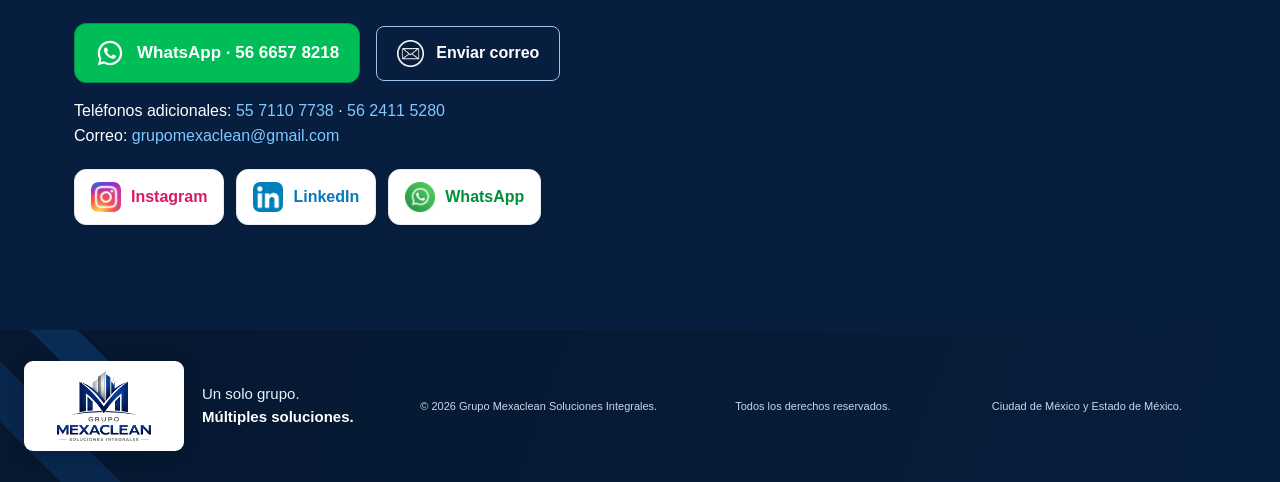
<file: seguridad.html>
<!DOCTYPE html>

<html lang="es-MX"><head><meta charset="utf-8"/><meta content="width=device-width,initial-scale=1" name="viewport"/><meta content="Instalación y mantenimiento de cámaras CCTV, alarmas, interfonos y control de acceso en CDMX y Estado de México. Cotiza con Grupo Mexaclean." name="description"/><title>Seguridad Electrónica y CCTV en CDMX | Grupo Mexaclean</title><link href="style.css" rel="stylesheet"/><style>
/* Estilo de contacto de Grupo Mexaclean */
#contacto .actions{display:flex;flex-wrap:wrap;gap:16px;align-items:center}
#contacto .actions .btn{display:inline-flex;align-items:center;justify-content:center;gap:12px}
#contacto .actions .btn.green{color:#fff;background:#00bd58;border-radius:12px;font-size:17px;font-weight:700;padding:14px 20px}
#contacto .actions .btn.secondary{color:#fff}
#contacto .contact-action-icon{width:27px;height:27px;object-fit:contain;flex-shrink:0}
#contacto .wa-white-icon{width:30px;height:30px;flex-shrink:0;fill:#fff}
#contacto p a{color:#80c8ff}
#contacto .social a{display:inline-flex;align-items:center;gap:10px;background:#fff;border-radius:12px;padding:12px 16px;text-decoration:none}
#contacto .social .social-instagram span{color:#dc1768;font-weight:700}
#contacto .social .social-linkedin span{color:#0878bd;font-weight:700}
#contacto .social .social-whatsapp span{color:#008e3d;font-weight:700}
#contacto .social .social-icon{width:30px;height:30px;object-fit:contain}
@media(max-width:600px){#contacto .actions .btn{max-width:100%}#contacto .social{display:flex;flex-wrap:wrap;gap:10px}}
</style></head><body><header class="top"><div class="wrap nav"><a aria-label="Grupo Mexaclean — Inicio" class="brand brand-logo" href="index.html"><img alt="Grupo Mexaclean Soluciones Integrales" src="assets/logo-recortado.png"/></a><nav aria-label="Navegación principal" class="links"><a href="index.html">Inicio</a><a href="index.html#servicios">Servicios</a><a href="index.html#nosotros">Nosotros</a><a href="index.html#sectores">Sectores</a><a href="index.html#preguntas">Preguntas frecuentes</a><a href="index.html#contacto">Contacto</a></nav><a class="nav-cta" href="https://wa.me/525666578218?text=Hola%2C%20quiero%20solicitar%20una%20cotizaci%C3%B3n%20a%20Grupo%20Mexaclean" rel="noopener" target="_blank">Cotizar servicio ↗</a></div></header><section class="pagehead"><div class="wrap"><div class="eyebrow">Nuestros servicios</div><h1>Seguridad electrónica</h1><p>Soluciones de CCTV, interfones, cercas electrificadas y sistemas de acceso.</p></div></section><section class="section"><div class="wrap split"><img alt="Personal realizando trabajos técnicos en instalaciones" class="service-photo security-portrait" loading="lazy" src="assets/seguridad.webp"/><div class="detail"><h2>Tecnología para la seguridad y el control de tus instalaciones</h2><p>Ofrecemos soluciones integrales de seguridad electrónica para condominios, empresas, oficinas, comercios e inmuebles en general. Realizamos instalación, mantenimiento preventivo y correctivo, diagnóstico y reparación de sistemas, según las necesidades de cada inmueble.</p><h3>Nuestros servicios</h3><ul class="service-list"><li><strong>Videovigilancia CCTV: </strong>Instalación, configuración, mantenimiento y reparación de cámaras y sistemas de grabación.</li><li><strong>Cercas electrificadas: </strong>Instalación, revisión, mantenimiento y reparación de sistemas de protección perimetral.</li><li><strong>Interfonos y videoporteros: </strong>Instalación, mantenimiento y reparación de sistemas de comunicación y acceso.</li><li><strong>Control de acceso: </strong>Sistemas electrónicos para gestionar entradas y salidas de personas y vehículos.</li><li><strong>Sistemas biométricos: </strong>Instalación, configuración y mantenimiento de lectores de huella digital y reconocimiento facial.</li><li><strong>Alarmas de seguridad: </strong>Instalación, mantenimiento y reparación de alarmas, sensores y dispositivos de alerta.</li><li><strong>Barreras vehiculares y plumas de acceso: </strong>Instalación, mantenimiento y reparación de sistemas de control de acceso vehicular.</li><li><strong>Revisión de sistemas existentes: </strong>Diagnóstico de fallas, actualización y adecuación de equipos de seguridad electrónica.</li></ul><p><strong>Para cotizar: </strong>Cuéntanos qué sistema necesitas, el tipo de inmueble y si requieres instalación nueva, mantenimiento, reparación o revisión.</p><a class="btn" href="https://wa.me/525666578218?text=Hola%2C%20quiero%20solicitar%20una%20cotizaci%C3%B3n%20de%20Seguridad%20electr%C3%B3nica%20en%20Grupo%20Mexaclean." rel="noopener" target="_blank">Solicitar cotización</a></div></div></section><section class="contact section" id="contacto"><div class="wrap"><h2>Hablemos de tu proyecto</h2><p>Atendemos Ciudad de México y Estado de México. Solicita información o una cotización personalizada.</p><div class="actions"><a class="btn green" href="https://wa.me/525666578218?text=Hola%2C%20quiero%20una%20cotizaci%C3%B3n%20de%20Grupo%20Mexaclean" rel="noopener" target="_blank"><svg aria-hidden="true" class="wa-white-icon" viewbox="0 0 32 32"><path d="M16.01 3C8.83 3 3 8.82 3 16c0 2.29.6 4.52 1.74 6.49L3 29l6.68-1.75A12.95 12.95 0 0 0 16.01 29C23.18 29 29 23.18 29 16S23.18 3 16.01 3zm0 23.6c-2.04 0-4.04-.55-5.78-1.58l-.42-.25-3.96 1.04 1.06-3.86-.27-.44A10.55 10.55 0 0 1 5.4 16c0-5.85 4.76-10.6 10.61-10.6 5.84 0 10.59 4.75 10.59 10.6s-4.75 10.6-10.59 10.6zm5.81-7.94c-.32-.16-1.88-.93-2.17-1.04-.29-.1-.5-.16-.71.16-.21.32-.82 1.04-1.01 1.25-.19.21-.37.24-.69.08-.32-.16-1.35-.5-2.57-1.59-.95-.85-1.59-1.9-1.78-2.22-.19-.32-.02-.49.14-.65.14-.14.32-.37.48-.56.16-.19.21-.32.32-.53.11-.21.05-.4-.03-.56-.08-.16-.71-1.72-.98-2.35-.26-.61-.52-.53-.71-.54h-.61c-.21 0-.56.08-.85.4-.29.32-1.11 1.08-1.11 2.64s1.14 3.07 1.3 3.28c.16.21 2.24 3.42 5.43 4.79.76.33 1.35.52 1.81.67.76.24 1.45.21 2 .13.61-.09 1.88-.77 2.14-1.51.27-.74.27-1.37.19-1.51-.08-.13-.29-.21-.61-.37z"></path></svg><span>WhatsApp · 56 6657 8218</span></a><a class="btn secondary" href="mailto:grupomexaclean@gmail.com"><img alt="" class="contact-action-icon" src="assets/icono-correo.png"/>Enviar correo</a></div><p>Teléfonos adicionales: <a href="tel:+525571107738">55 7110 7738</a> · <a href="tel:+525624115280">56 2411 5280</a><br/>Correo: <a href="mailto:grupomexaclean@gmail.com">grupomexaclean@gmail.com</a></p><div class="social"><a class="social-instagram" href="https://www.instagram.com/grupo.mexaclean/" rel="noopener" target="_blank"><img alt="" class="social-icon" loading="lazy" src="assets/icono-instagram.webp"/><span>Instagram</span></a><a class="social-linkedin" href="https://www.linkedin.com/company/106338395/" rel="noopener" target="_blank"><img alt="" class="social-icon" loading="lazy" src="assets/icono-linkedin.webp"/><span>LinkedIn</span></a><a class="social-whatsapp" href="https://wa.me/525666578218" rel="noopener" target="_blank"><img alt="" class="social-icon" loading="lazy" src="assets/icono-whatsapp.webp"/><span>WhatsApp</span></a></div></div></section><footer class="foot"><div class="wrap footer-content"><div class="footer-brand"><div class="footer-logo-panel"><img alt="Grupo Mexaclean Soluciones Integrales" loading="lazy" src="assets/logo-recortado.png"/></div><div class="footer-tagline">Un solo grupo.<br/><strong>Múltiples soluciones.</strong></div></div><div class="footer-meta"><span>© 2026 Grupo Mexaclean Soluciones Integrales.</span><span>Todos los derechos reservados.</span><span>Ciudad de México y Estado de México.</span></div></div></footer><a aria-label="Cotizar por WhatsApp" class="whatsapp-float" href="https://wa.me/525666578218?text=Hola%2C%20quiero%20solicitar%20una%20cotizaci%C3%B3n%20a%20Grupo%20Mexaclean" rel="noopener noreferrer" target="_blank" title="Cotizar por WhatsApp"><img alt="" aria-hidden="true" height="64" src="assets/whatsapp-boton.webp" width="64"/></a></body></html>
</file>
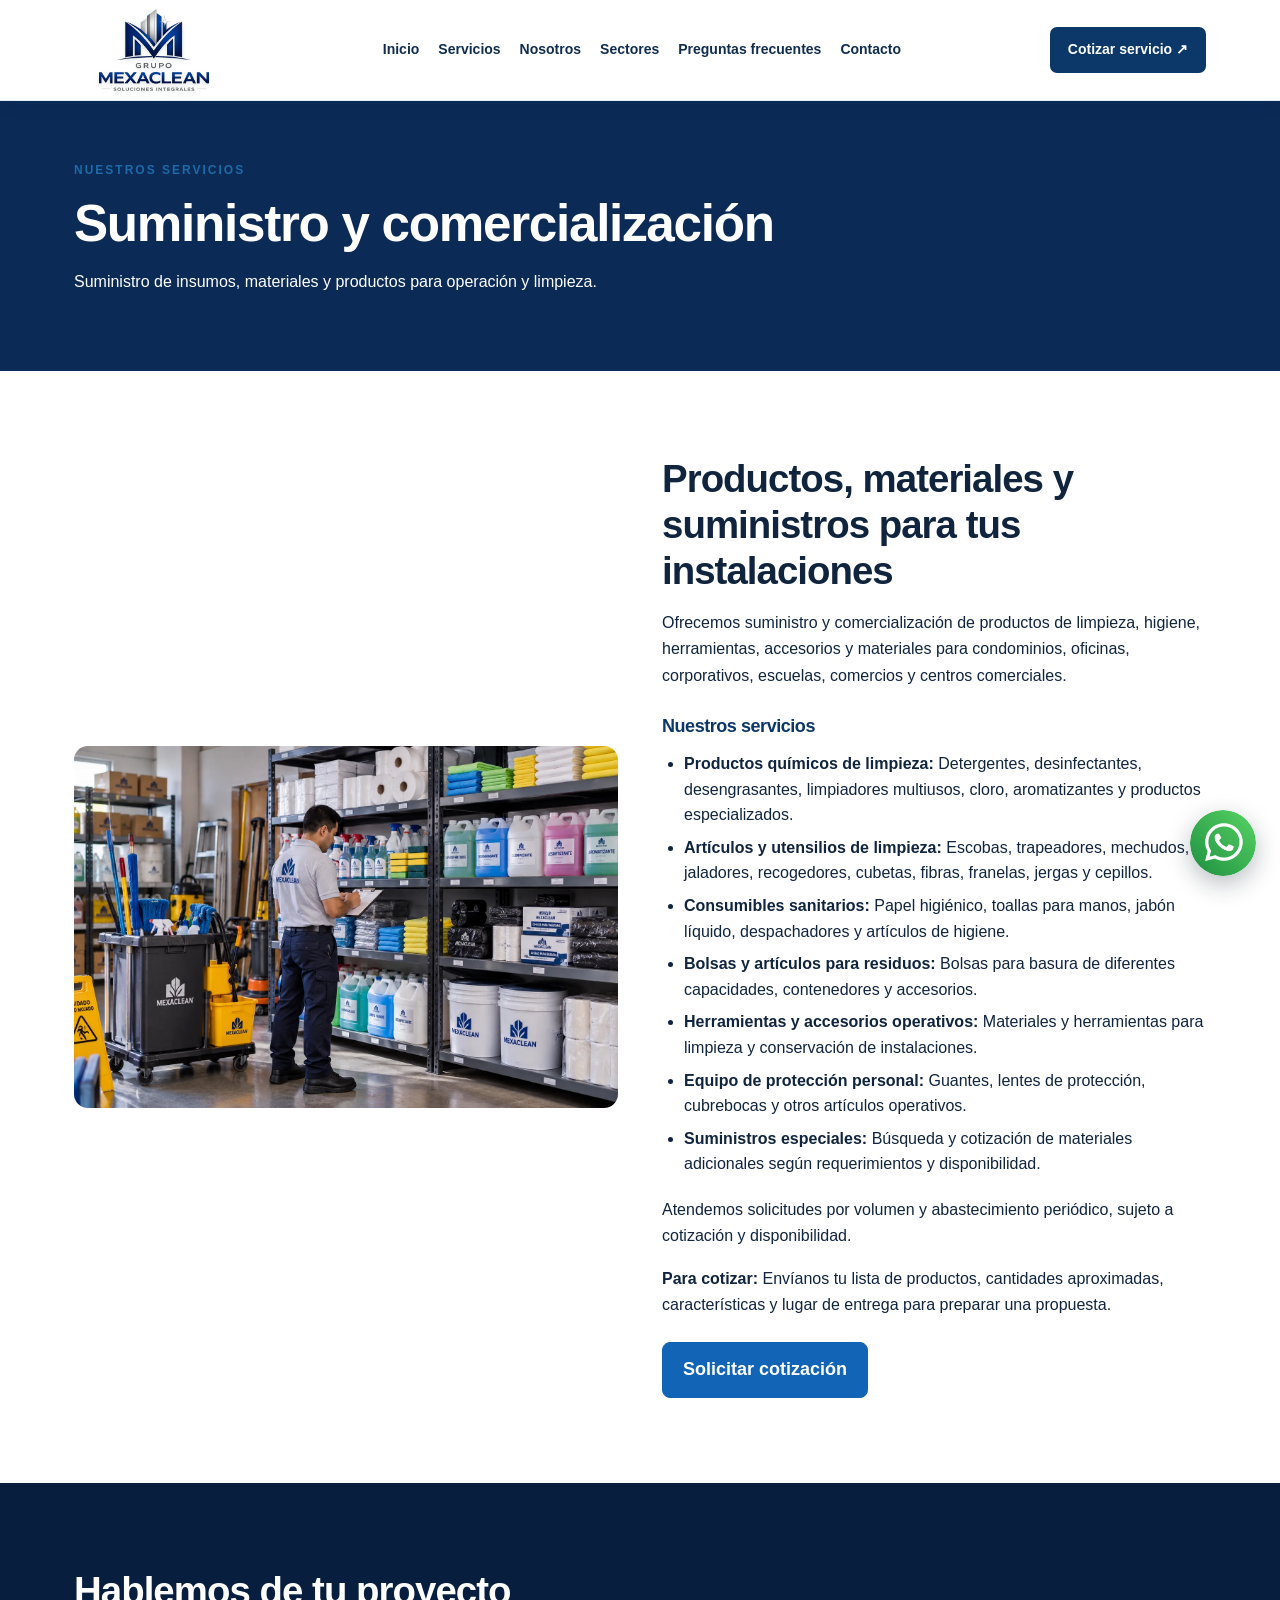
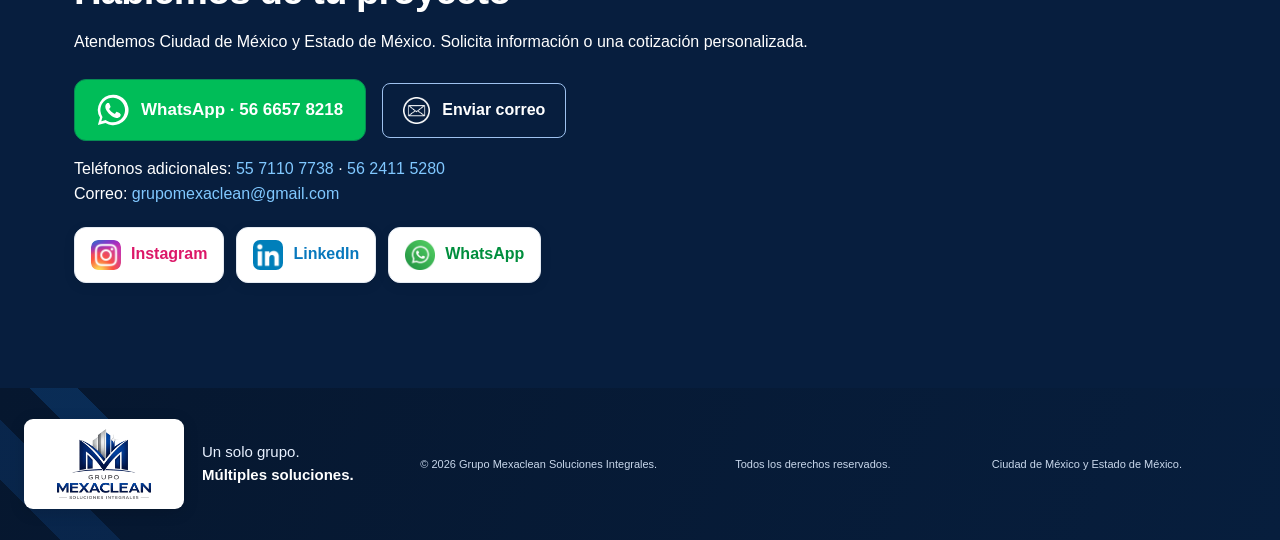
<file: suministros.html>
<!DOCTYPE html>

<html lang="es-MX"><head><meta charset="utf-8"/><meta content="width=device-width,initial-scale=1" name="viewport"/><meta content="Suministro de productos de limpieza, higiene, consumibles sanitarios y materiales para condominios y oficinas en CDMX y Estado de México. Solicita cotización." name="description"/><title>Productos de Limpieza y Suministros en CDMX | Grupo Mexaclean</title><link href="style.css" rel="stylesheet"/><style>
/* Diseño de contacto unificado */
#contacto .actions{display:flex;flex-wrap:wrap;gap:16px;align-items:center}
#contacto .actions .btn{display:inline-flex;align-items:center;justify-content:center;gap:12px}
#contacto .actions .btn.green{color:#fff;background:#00bd58;border-radius:12px;font-weight:700;font-size:17px;padding:14px 22px}
#contacto .actions .btn.secondary{color:#fff}
#contacto .contact-action-icon{width:27px;height:27px;object-fit:contain;flex-shrink:0}
#contacto .whatsapp-main-icon{width:32px;height:32px;flex-shrink:0;fill:#fff}
#contacto p a{color:#80c8ff}
#contacto .social a{display:inline-flex;align-items:center;gap:10px;background:#fff;border-radius:12px;padding:12px 16px;text-decoration:none}
#contacto .social .social-instagram span{color:#dc1768;font-weight:700}
#contacto .social .social-linkedin span{color:#0878bd;font-weight:700}
#contacto .social .social-whatsapp span{color:#008e3d;font-weight:700}
#contacto .social .social-icon{width:30px;height:30px;object-fit:contain}
@media(max-width:600px){#contacto .actions .btn{max-width:100%}#contacto .social{display:flex;flex-wrap:wrap;gap:10px}}
</style></head><body><header class="top"><div class="wrap nav"><a aria-label="Grupo Mexaclean — Inicio" class="brand brand-logo" href="index.html"><img alt="Grupo Mexaclean Soluciones Integrales" src="assets/logo-recortado.png"/></a><nav aria-label="Navegación principal" class="links"><a href="index.html">Inicio</a><a href="index.html#servicios">Servicios</a><a href="index.html#nosotros">Nosotros</a><a href="index.html#sectores">Sectores</a><a href="index.html#preguntas">Preguntas frecuentes</a><a href="index.html#contacto">Contacto</a></nav><a class="nav-cta" href="https://wa.me/525666578218?text=Hola%2C%20quiero%20solicitar%20una%20cotizaci%C3%B3n%20a%20Grupo%20Mexaclean" rel="noopener" target="_blank">Cotizar servicio ↗</a></div></header><section class="pagehead"><div class="wrap"><div class="eyebrow">Nuestros servicios</div><h1>Suministro y comercialización</h1><p>Suministro de insumos, materiales y productos para operación y limpieza.</p></div></section><section class="section"><div class="wrap split"><img alt="Suministro y comercialización" src="assets/suministros.webp"/><div class="detail"><h2>Productos, materiales y suministros para tus instalaciones</h2><p>Ofrecemos suministro y comercialización de productos de limpieza, higiene, herramientas, accesorios y materiales para condominios, oficinas, corporativos, escuelas, comercios y centros comerciales.</p><h3>Nuestros servicios</h3><ul class="service-list"><li><strong>Productos químicos de limpieza: </strong>Detergentes, desinfectantes, desengrasantes, limpiadores multiusos, cloro, aromatizantes y productos especializados.</li><li><strong>Artículos y utensilios de limpieza: </strong>Escobas, trapeadores, mechudos, jaladores, recogedores, cubetas, fibras, franelas, jergas y cepillos.</li><li><strong>Consumibles sanitarios: </strong>Papel higiénico, toallas para manos, jabón líquido, despachadores y artículos de higiene.</li><li><strong>Bolsas y artículos para residuos: </strong>Bolsas para basura de diferentes capacidades, contenedores y accesorios.</li><li><strong>Herramientas y accesorios operativos: </strong>Materiales y herramientas para limpieza y conservación de instalaciones.</li><li><strong>Equipo de protección personal: </strong>Guantes, lentes de protección, cubrebocas y otros artículos operativos.</li><li><strong>Suministros especiales: </strong>Búsqueda y cotización de materiales adicionales según requerimientos y disponibilidad.</li></ul><p>Atendemos solicitudes por volumen y abastecimiento periódico, sujeto a cotización y disponibilidad.</p><p><strong>Para cotizar: </strong>Envíanos tu lista de productos, cantidades aproximadas, características y lugar de entrega para preparar una propuesta.</p><a class="btn" href="https://wa.me/525666578218?text=Hola%2C%20quiero%20solicitar%20una%20cotizaci%C3%B3n%20de%20Suministro%20y%20comercializaci%C3%B3n%20en%20Grupo%20Mexaclean." rel="noopener" target="_blank">Solicitar cotización</a></div></div></section><section class="contact section" id="contacto"><div class="wrap"><h2>Hablemos de tu proyecto</h2><p>Atendemos Ciudad de México y Estado de México. Solicita información o una cotización personalizada.</p><div class="actions"><a class="btn green" href="https://wa.me/525666578218?text=Hola%2C%20quiero%20una%20cotizaci%C3%B3n%20de%20Grupo%20Mexaclean" target="_blank" rel="noopener"><svg class="whatsapp-main-icon" viewBox="0 0 32 32" aria-hidden="true" xmlns="http://www.w3.org/2000/svg"><path d="M16 .8A15.1 15.1 0 0 0 3 23.6L.9 31l7.6-2A15.2 15.2 0 1 0 16 .8zm0 27.5c-2.4 0-4.7-.7-6.7-1.9l-.5-.3-4.5 1.2 1.2-4.4-.3-.5A12.3 12.3 0 1 1 16 28.3zm6.8-9.2c-.4-.2-2.2-1.1-2.6-1.2-.3-.1-.6-.2-.8.2-.3.4-1 1.2-1.2 1.5-.2.2-.4.3-.8.1-.4-.2-1.6-.6-3-1.9-1.1-1-1.9-2.2-2.1-2.6-.2-.4 0-.6.2-.8l.6-.7.4-.6c.1-.2 0-.5 0-.7l-1.2-2.9c-.3-.7-.6-.6-.8-.6h-.7c-.3 0-.7.1-1.1.5-.4.4-1.4 1.4-1.4 3.4s1.4 4 1.6 4.3c.2.3 2.7 4.2 6.5 5.9.9.4 1.6.6 2.1.8.9.3 1.8.2 2.4.1.7-.1 2.2-.9 2.5-1.8.3-.9.3-1.7.2-1.8-.1-.2-.3-.3-.7-.5z"/></svg><span>WhatsApp · 56 6657 8218</span></a><a class="btn secondary" href="mailto:grupomexaclean@gmail.com"><img src="assets/icono-correo.png" alt="" class="contact-action-icon"/>Enviar correo</a></div><p>Teléfonos adicionales: <a href="tel:+525571107738">55 7110 7738</a> · <a href="tel:+525624115280">56 2411 5280</a><br/>Correo: <a href="mailto:grupomexaclean@gmail.com">grupomexaclean@gmail.com</a></p><div class="social"><a class="social-instagram" href="https://www.instagram.com/grupo.mexaclean/" rel="noopener" target="_blank"><img class="social-icon" src="assets/icono-instagram.webp" alt="" loading="lazy"/><span>Instagram</span></a><a class="social-linkedin" href="https://www.linkedin.com/company/106338395/" rel="noopener" target="_blank"><img class="social-icon" src="assets/icono-linkedin.webp" alt="" loading="lazy"/><span>LinkedIn</span></a><a class="social-whatsapp" href="https://wa.me/525666578218" rel="noopener" target="_blank"><img class="social-icon" src="assets/icono-whatsapp.webp" alt="" loading="lazy"/><span>WhatsApp</span></a></div></div></section><footer class="foot"><div class="wrap footer-content"><div class="footer-brand"><div class="footer-logo-panel"><img alt="Grupo Mexaclean Soluciones Integrales" loading="lazy" src="assets/logo-recortado.png"/></div><div class="footer-tagline">Un solo grupo.<br/><strong>Múltiples soluciones.</strong></div></div><div class="footer-meta"><span>© 2026 Grupo Mexaclean Soluciones Integrales.</span><span>Todos los derechos reservados.</span><span>Ciudad de México y Estado de México.</span></div></div></footer><a aria-label="Cotizar por WhatsApp" class="whatsapp-float" href="https://wa.me/525666578218?text=Hola%2C%20quiero%20solicitar%20una%20cotizaci%C3%B3n%20a%20Grupo%20Mexaclean" rel="noopener noreferrer" target="_blank" title="Cotizar por WhatsApp"><img src="assets/whatsapp-boton.webp" alt="" aria-hidden="true" width="64" height="64"></a></body></html>
</file>
<file: style.css>
*{box-sizing:border-box}body{margin:0;font-family:Arial,Helvetica,sans-serif;color:#14243c;line-height:1.55;background:#fff}a{text-decoration:none;color:inherit}.wrap{max-width:1180px;margin:auto;padding:0 24px}.top{background:#071e3e;color:white;position:sticky;top:0;z-index:10;box-shadow:0 3px 14px #0016}.nav{display:flex;align-items:center;justify-content:space-between;gap:18px;min-height:78px}.brand{font-weight:800;letter-spacing:.7px;font-size:19px}.brand small{display:block;font-size:10px;letter-spacing:2px;color:#b4c9e5}.links{display:flex;gap:18px;align-items:center;flex-wrap:wrap}.links a:hover{color:#85baff}.btn{display:inline-flex;align-items:center;justify-content:center;padding:13px 20px;border-radius:8px;background:#1264b6;color:white;font-weight:700;border:1px solid #1264b6;gap:8px}.btn.secondary{background:transparent;border-color:#9ec2ef;color:#fff}.btn.green{background:#078b54;border-color:#078b54}.hero{background:#0a254b;color:white}.hero-grid{display:grid;grid-template-columns:43% 57%;align-items:center;min-height:540px}.hero-copy{padding:52px 28px 52px 0}.eyebrow{text-transform:uppercase;letter-spacing:2px;color:#8abfff;font-size:12px;font-weight:800}h1{font-size:clamp(34px,4vw,55px);line-height:1.1;margin:16px 0 18px}h2{font-size:32px;line-height:1.2;margin:0 0 14px}.hero p{font-size:18px;color:#d8e6f7}.actions{display:flex;flex-wrap:wrap;gap:12px;margin-top:24px}.hero img{width:100%;height:540px;object-fit:cover;object-position:center}.section{padding:70px 0}.muted{color:#60728a}.cards{display:grid;grid-template-columns:repeat(4,1fr);gap:20px;margin-top:30px}.card{border:1px solid #e1e8f1;border-radius:12px;overflow:hidden;box-shadow:0 5px 20px #12253d0a;background:#fff}.card img{width:100%;height:155px;object-fit:cover}.card .inside{padding:17px}.card h3{margin:0 0 8px;font-size:18px}.card p{font-size:14px;color:#617087}.card a{color:#0758a5;font-weight:700}.pale{background:#f3f7fb}.split{display:grid;grid-template-columns:1fr 1fr;gap:44px;align-items:center}.split img{width:100%;border-radius:14px}.contact{background:#071e3e;color:#fff}.contact a{color:#a6d5ff}.social{display:flex;gap:12px;flex-wrap:wrap;margin:20px 0}.social a{background:#fff;color:#0b315f;border-radius:9px;padding:10px 15px;font-weight:bold}.foot{background:#05152d;color:#c3d3e9;padding:22px 0;font-size:13px}.pagehead{background:#0b2a56;color:#fff;padding:60px 0}.detail{max-width:780px;font-size:18px}.video{width:100%;max-width:780px;border-radius:12px;background:black}ul{padding-left:20px}li{margin-bottom:8px}@media(max-width:850px){.nav{align-items:flex-start;padding-top:15px;padding-bottom:15px;flex-direction:column}.links{font-size:13px;gap:12px}.hero-grid{grid-template-columns:1fr}.hero img{height:310px;grid-row:1}.hero-copy{padding:30px 0 44px}.cards{grid-template-columns:repeat(2,1fr)}.split{grid-template-columns:1fr}}@media(max-width:520px){.cards{grid-template-columns:1fr}.hero img{height:265px}h1{font-size:34px}.section{padding:48px 0}.links{gap:10px}.brand{font-size:17px}}
/* Video corporativo vertical: proporción original 9:16 */
.video-section{background:#f8fafc}.video-layout{display:grid;grid-template-columns:minmax(0,1fr) minmax(250px,390px);align-items:center;gap:clamp(28px,6vw,90px)}.video-copy p{font-size:17px;max-width:580px}.video-frame{width:100%;max-width:390px;margin-inline:auto;border-radius:20px;overflow:hidden;background:#071e3e;box-shadow:0 20px 55px #0b23402e;aspect-ratio:9/16}.video-frame .video{display:block;width:100%;height:100%;max-width:none;aspect-ratio:9/16;object-fit:contain;border-radius:0;background:#071e3e}@media(max-width:720px){.video-layout{grid-template-columns:1fr;gap:26px}.video-copy{order:1}.video-frame{order:2;width:min(100%,330px)}}

/* Identidad corporativa V3 */
body{font-family:Inter,Arial,Helvetica,sans-serif;color:#10243e}h1,h2,h3{letter-spacing:-.025em}.top{background:#fff;color:#102d50;box-shadow:0 3px 18px #09214312}.nav{min-height:92px}.brand-logo img{display:block;max-width:180px;max-height:72px;width:auto;height:auto;object-fit:contain}.links{gap:19px;font-size:14px;font-weight:600}.links a:hover{color:#1163ae}.nav-cta{background:#0b3769;color:white;padding:12px 18px;border-radius:7px;font-size:14px;font-weight:700;white-space:nowrap}.hero{background:linear-gradient(120deg,#061a34,#0d3260)}.hero-grid{min-height:570px}.hero img{height:570px}.eyebrow{color:#1e6ba9}.hero .eyebrow,.contact .eyebrow{color:#9bcefa}.section{padding:85px 0}.section h2{font-size:clamp(29px,3vw,40px)}.lead{max-width:700px;font-size:17px}.cards{gap:22px}.card{border-radius:14px;transition:transform .2s,box-shadow .2s}.card:hover{transform:translateY(-4px);box-shadow:0 18px 36px #12253d19}.card img{height:175px}.card .inside{padding:21px}.card a{display:inline-block;margin-top:8px}.experience{display:inline-block;margin:12px 0 18px;border-left:4px solid #1864a2;padding:8px 15px;font-size:20px;font-weight:800;color:#0d3b6e}.trust{background:#fff}.trust-grid{display:grid;grid-template-columns:repeat(3,1fr);gap:22px;margin-top:30px}.trust-grid article{padding:30px;border:1px solid #e1e8f1;border-radius:15px;background:#f9fbfe}.trust-number{font-weight:800;font-size:27px;color:#1d70b4}.trust-grid h3{font-size:20px}.trust-grid p{color:#52657d}.sectors{background:#edf3f9}.sector-list{display:flex;flex-wrap:wrap;gap:12px;margin-top:28px}.sector-list span{padding:13px 18px;background:white;border:1px solid #d9e5f1;border-radius:7px;font-weight:700}.faq-layout{display:grid;grid-template-columns:.85fr 1.15fr;gap:70px}.faq-items details{border-bottom:1px solid #dce4ed;padding:18px 4px}.faq-items summary{font-weight:750;cursor:pointer;list-style-position:outside}.faq-items p{color:#52657d}.social a{display:inline-flex;align-items:center;gap:9px}.social .social-ig{color:#c13584}.social .social-li{color:#0a66c2}.social .social-wa{color:#128c4b}.btn.green{gap:8px}.btn.green svg{flex:none}.footer-content{display:flex;align-items:center;gap:20px;justify-content:space-between}.footer-content img{width:130px;max-height:58px;object-fit:contain;background:white;border-radius:6px;padding:5px}@media(max-width:1100px){.nav{flex-wrap:wrap;padding-block:10px}.nav-cta{margin-left:auto}.links{gap:12px}}@media(max-width:850px){.nav{align-items:center;flex-direction:row}.links{order:3;width:100%;justify-content:center}.hero-grid{grid-template-columns:1fr}.hero img{height:320px}.trust-grid{grid-template-columns:1fr}.faq-layout{grid-template-columns:1fr;gap:20px}.section{padding:55px 0}}@media(max-width:520px){.brand-logo img{max-width:145px;max-height:58px}.nav-cta{font-size:12px;padding:10px}.links{justify-content:flex-start;overflow-x:auto;flex-wrap:nowrap;white-space:nowrap;padding-bottom:5px}.footer-content{flex-direction:column;text-align:center}.hero img{height:260px}}

/* V4: imagenes seleccionadas y contacto flotante */
.whatsapp-float{position:fixed;right:24px;bottom:24px;z-index:1000;display:flex;align-items:center;justify-content:center;width:62px;height:62px;border-radius:50%;background:#20c363;color:white;box-shadow:0 8px 28px #0b4c2870;border:3px solid white;transition:transform .2s ease,box-shadow .2s ease}.whatsapp-float:hover,.whatsapp-float:focus-visible{transform:translateY(-3px);box-shadow:0 12px 32px #0b4c2890}.whatsapp-float svg{width:31px;height:31px}.service-placeholder{height:175px;background:linear-gradient(135deg,#09284e,#195a93);color:#fff;display:flex;align-items:center;justify-content:center;flex-direction:column;gap:8px;text-align:center;padding:18px;font-size:12px;font-weight:800;letter-spacing:1.6px}.service-placeholder .service-symbol{font-size:52px;line-height:1;font-weight:400;color:#a5c9ec}.admin-placeholder{background:linear-gradient(135deg,#153756,#506f8a)}.foot .footer-content span{line-height:1.65}@media(max-width:520px){.whatsapp-float{right:16px;bottom:18px;width:56px;height:56px}.service-placeholder{height:175px}}

/* V5: fotografias confirmadas y tarjetas alineadas */
.cards{align-items:stretch}.card{display:flex;flex-direction:column}.card .inside{display:flex;flex-direction:column;flex:1}.card .inside p{flex:1}.card .inside a{margin-top:auto;padding-top:14px}.card img{display:block;object-position:center 42%}.card:nth-child(2) img{object-position:center 44%}.card:nth-child(3) img{object-position:center 28%}.card:nth-child(4) img{object-position:center 45%}
@media(max-width:520px){.card img{height:205px}}

/* V6 · Refinamiento visual y adaptación corporativa */
:root{--navy:#081f3f;--blue:#1463a8;--line:#dce6f0}
html{scroll-behavior:smooth;scroll-padding-top:115px}
body{font-family:Inter,Arial,Helvetica,sans-serif;-webkit-font-smoothing:antialiased}
.top{border-bottom:1px solid #e9eef5}
.nav{min-height:100px;gap:24px}
.brand-logo{display:flex;align-items:center;flex-shrink:0}
.brand-logo img{width:160px;max-width:160px;max-height:82px;height:auto;filter:drop-shadow(0 2px 2px #1232)}
.nav-cta,.btn{transition:background .2s,transform .2s,box-shadow .2s}
.nav-cta:hover,.btn:hover{transform:translateY(-2px);box-shadow:0 7px 18px #0a37602a}
.hero{background:#071e3e;overflow:hidden}
.hero-grid{grid-template-columns:43% 57%;min-height:490px;align-items:stretch}
.hero-copy{display:flex;flex-direction:column;align-items:flex-start;justify-content:center;padding:48px 30px 48px 0}
.hero-copy .actions{margin-top:20px}
.hero img{height:490px;object-fit:cover;object-position:right center;display:block;min-width:0}
.hero h1{font-size:clamp(38px,3.8vw,54px)}
.hero p{font-size:17px;line-height:1.6}
.card img{transition:transform .3s}.card:hover img{transform:scale(1.025)}
.whatsapp-float{right:27px;bottom:25px;width:58px;height:58px;background:#25d366;border:0;box-shadow:0 7px 24px #052b2052;outline:1px solid #ffffffb0;outline-offset:3px}
.whatsapp-float svg{width:30px;height:30px;display:block}
.whatsapp-float:hover,.whatsapp-float:focus-visible{box-shadow:0 11px 30px #052b206e;transform:translateY(-3px)}
.footer-content{min-height:115px;gap:28px}
.footer-brand{display:flex;flex-direction:column;align-items:flex-start;gap:4px}
.footer-brand img{width:165px;max-height:86px;object-fit:contain;background:transparent;border-radius:0;padding:0;filter:brightness(0) invert(1);opacity:.94}
.footer-brand span{font-size:11px;letter-spacing:.06em;color:#afc6df}
.foot .footer-content>span{text-align:right;max-width:560px}
.social a{transition:transform .2s,box-shadow .2s}.social a:hover{transform:translateY(-2px);box-shadow:0 7px 18px #0003}
@media(max-width:1100px){.nav{gap:14px}.brand-logo img{width:135px}.links{gap:11px}.hero-grid{grid-template-columns:45% 55%}}
@media(max-width:850px){.nav{min-height:88px}.hero-grid{grid-template-columns:1fr}.hero img{grid-row:1;height:auto;width:100%;aspect-ratio:2/1;object-fit:contain;object-position:center}.hero-copy{padding:32px 0 42px}.hero h1{font-size:clamp(34px,7vw,48px)}.footer-content{align-items:center}}
@media(max-width:520px){.brand-logo img{width:115px;max-height:70px}.nav{gap:8px}.hero img{height:auto;aspect-ratio:2/1}.hero-copy{padding:26px 0 35px}.hero p{font-size:16px}.whatsapp-float{width:54px;height:54px;right:18px;bottom:20px}.footer-brand{align-items:center}.foot .footer-content>span{text-align:center}.footer-brand img{width:150px}}

/* Versión 7: fotografía completa y pie corporativo */
.hero{background:#071e3e}
.hero .hero-grid{max-width:1320px;grid-template-columns:minmax(0,39%) minmax(0,61%);min-height:0;align-items:center;gap:0}
.hero .hero-copy{padding:46px 28px 46px 0;min-width:0}
.hero .hero-grid>img{width:100%;height:auto;aspect-ratio:2/1;object-fit:contain;object-position:center;min-width:0;display:block}
.hero h1{font-size:clamp(36px,3.6vw,52px)}
.foot{padding:26px 0;background:#06182f}
.foot .footer-content{display:flex;align-items:center;justify-content:space-between;gap:32px;min-height:0}
.foot .footer-brand{display:flex;flex-direction:row;align-items:center;gap:22px;flex-shrink:0}
.foot .footer-logo-panel{width:155px;height:95px;background:#fff;border-radius:10px;display:flex;align-items:center;justify-content:center;padding:10px 12px;box-shadow:0 3px 16px #0002}
.foot .footer-logo-panel img{width:100%;height:100%;max-height:none;object-fit:contain;background:transparent;padding:0;border-radius:0;filter:none;opacity:1}
.foot .footer-tagline{font-size:15px;line-height:1.5;letter-spacing:0;color:#e8f1ff;white-space:nowrap}
.foot .footer-tagline strong{font-weight:750;color:white}
.foot .footer-meta{display:flex;flex-direction:column;text-align:right;gap:4px;font-size:12px;line-height:1.5;color:#c8d7eb}
.whatsapp-float{outline:none;border:0;background:#25d366;box-shadow:0 6px 22px #061d3450}
@media(max-width:900px){.hero .hero-grid{grid-template-columns:1fr;max-width:100%}.hero .hero-grid>img{grid-row:1;width:100%;height:auto;aspect-ratio:2/1;object-fit:contain}.hero .hero-copy{padding:30px 0 44px}.foot .footer-content{flex-direction:column;align-items:center;gap:22px}.foot .footer-meta{text-align:center}}
@media(max-width:520px){.hero .hero-grid>img{aspect-ratio:2/1}.hero .hero-copy{padding:24px 0 36px}.foot .footer-brand{flex-direction:column;gap:12px}.foot .footer-logo-panel{width:150px;height:90px}.foot .footer-tagline{text-align:center}.foot .footer-meta{font-size:11px}}


/* V8 — encabezado aprobado: composición corporativa a ancho completo */
.hero{background:linear-gradient(120deg,#06172f 0%,#08264c 55%,#061b37 100%);position:relative}
.hero:before{content:"";position:absolute;left:0;top:0;bottom:0;width:13%;pointer-events:none;opacity:.5;background:linear-gradient(45deg,transparent 0 28%,#0b3566 28% 40%,transparent 40% 57%,#0a2e59 57% 69%,transparent 69%)}
.hero .hero-grid{width:min(100%,1640px);max-width:none;grid-template-columns:minmax(0,40%) minmax(0,60%);min-height:440px;position:relative}
.hero .hero-copy{padding:45px clamp(24px,4vw,64px) 45px clamp(24px,5vw,90px);z-index:1}
.hero .hero-grid>img{width:100%;height:440px;aspect-ratio:auto;object-fit:cover;object-position:center center}
.hero h1{font-size:clamp(37px,3.6vw,57px);margin-top:0}
.hero .actions .btn{display:inline-flex;align-items:center;gap:8px}
/* V8 — pie distribuido sin separadores, logo original en panel blanco */
.foot{background:linear-gradient(110deg,#06172f,#071e3d);position:relative;overflow:hidden;padding:24px 0}
.foot:before{content:"";position:absolute;inset:0 auto 0 0;width:150px;background:linear-gradient(45deg,transparent 20%,#0a2c57 20% 40%,transparent 40% 60%,#0b3566 60% 76%,transparent 76%);opacity:.7;pointer-events:none}
.foot .footer-content{position:relative;display:grid;grid-template-columns:minmax(0,1.4fr) minmax(0,1fr);align-items:center;gap:32px;min-height:104px}
.foot .footer-brand{gap:24px}
.foot .footer-logo-panel{width:160px;height:90px;flex:none;background:#fff;border-radius:9px}
.foot .footer-meta{display:grid;grid-template-columns:1fr;gap:8px;text-align:right;font-size:13px;line-height:1.45}
.whatsapp-float{position:fixed;right:26px;bottom:23px;width:58px;height:58px;z-index:1000;border-radius:50%;background:#25d366;color:white;display:flex;align-items:center;justify-content:center;box-shadow:0 7px 24px #07182c55;transition:transform .2s ease}
.whatsapp-float:hover{transform:translateY(-3px)}
@media(max-width:900px){.hero .hero-grid{grid-template-columns:1fr;min-height:0}.hero .hero-grid>img{grid-row:1;width:100%;height:auto;aspect-ratio:2/1;object-fit:contain}.hero .hero-copy{padding:35px 24px 42px}.foot .footer-content{grid-template-columns:1fr;gap:20px}.foot .footer-brand{justify-content:center}.foot .footer-meta{text-align:center}}
@media(max-width:520px){.hero .hero-grid>img{aspect-ratio:2/1}.hero .hero-copy{padding:30px 22px 38px}.hero h1{font-size:38px}.foot .footer-brand{flex-direction:row;gap:12px}.foot .footer-logo-panel{width:128px;height:78px}.foot .footer-tagline{font-size:12px;text-align:left}.foot .footer-meta{font-size:11px}.whatsapp-float{right:17px;bottom:18px;width:55px;height:55px}}

/* V9: pie corporativo equilibrado; conserva logo blanco y acentos azules. */
@media(min-width:901px){
.foot .footer-content{display:grid;grid-template-columns:auto minmax(0,1fr);gap:clamp(35px,5vw,85px);align-items:center;max-width:1500px;padding-right:72px}
.foot .footer-brand{gap:18px}
.foot .footer-meta{display:grid;grid-template-columns:repeat(3,minmax(0,1fr));align-items:center;gap:clamp(12px,2.5vw,42px);text-align:center;font-size:clamp(11px,.82vw,13px);line-height:1.55}
.foot .footer-meta span{display:block;text-align:center;max-width:none}
}
@media(max-width:900px){.foot .footer-meta{display:flex;flex-wrap:wrap;justify-content:center;gap:10px 24px;text-align:center}.foot .footer-meta span{text-align:center}}

/* V10: páginas de servicio con información específica */
.detail h3{font-size:18px;margin:24px 0 10px;color:#0b3769}.detail .service-list{margin:0 0 20px;padding-left:22px;font-size:16px;line-height:1.6}.detail .service-list li{margin-bottom:7px}.detail p{font-size:16px;line-height:1.65}.detail .btn{margin-top:8px}.split .service-photo{width:100%;aspect-ratio:4/3;object-fit:cover;border-radius:14px;display:block}@media(max-width:850px){.split .service-photo{max-height:460px}}

/* V11: preserve vertical framing on security service detail */
.service-photo.security-portrait{aspect-ratio:3/4;max-height:620px;object-fit:contain;background:#f3f6fa}

/* V13: icono flotante WhatsApp mejorado con imagen proporcionada */
.whatsapp-float{width:66px;height:66px;right:24px;bottom:24px;background:transparent;border:0;outline:none;outline-offset:0;box-shadow:0 8px 24px rgba(7,24,40,.28);border-radius:50%;overflow:hidden;transition:transform .2s ease,box-shadow .2s ease}
.whatsapp-float img{display:block;width:100%;height:100%;object-fit:contain}
.whatsapp-float:hover,.whatsapp-float:focus-visible{transform:translateY(-4px) scale(1.045);box-shadow:0 12px 28px rgba(7,24,40,.34)}
.whatsapp-float:focus-visible{outline:3px solid #0b4171;outline-offset:3px}
@media(max-width:640px){.whatsapp-float{width:60px;height:60px;right:17px;bottom:18px}}

/* V14: iconos oficiales de redes sociales */
.social{gap:12px;align-items:center}
.social a{display:inline-flex;align-items:center;justify-content:center;gap:10px;min-height:51px;padding:9px 15px;background:#fff;border:1px solid #e4eaf2;border-radius:10px;box-shadow:0 3px 12px #00000016;transition:transform .2s ease,box-shadow .2s ease}
.social a:hover{transform:translateY(-3px);box-shadow:0 9px 20px #00000029}
.social .social-icon{display:block;width:29px;height:29px;object-fit:contain;border-radius:7px;flex-shrink:0}
.social a span{white-space:nowrap}
@media(max-width:520px){.social{gap:9px}.social a{padding:8px 11px;min-height:47px;font-size:14px}.social .social-icon{width:25px;height:25px}}

/* V15: icono de correo corporativo en boton de contacto */
.contact .email-cta{display:inline-flex;align-items:center;justify-content:center;gap:10px;transition:background .2s,transform .2s,border-color .2s}
.contact .email-cta img{display:block;width:22px;height:22px;object-fit:contain;flex-shrink:0}
.contact .email-cta:hover{transform:translateY(-2px)}

/* V16: botones WhatsApp de hero y contacto con icono proporcionado */
.hero .btn.green,.contact .btn.green{display:inline-flex;align-items:center;justify-content:center;gap:9px}
.hero .btn.green .wa-cta-icon,.contact .btn.green .wa-cta-icon{display:block;width:27px;height:27px;object-fit:cover;border-radius:50%;flex-shrink:0}
@media(max-width:520px){.hero .btn.green .wa-cta-icon,.contact .btn.green .wa-cta-icon{width:25px;height:25px}}
</file>
